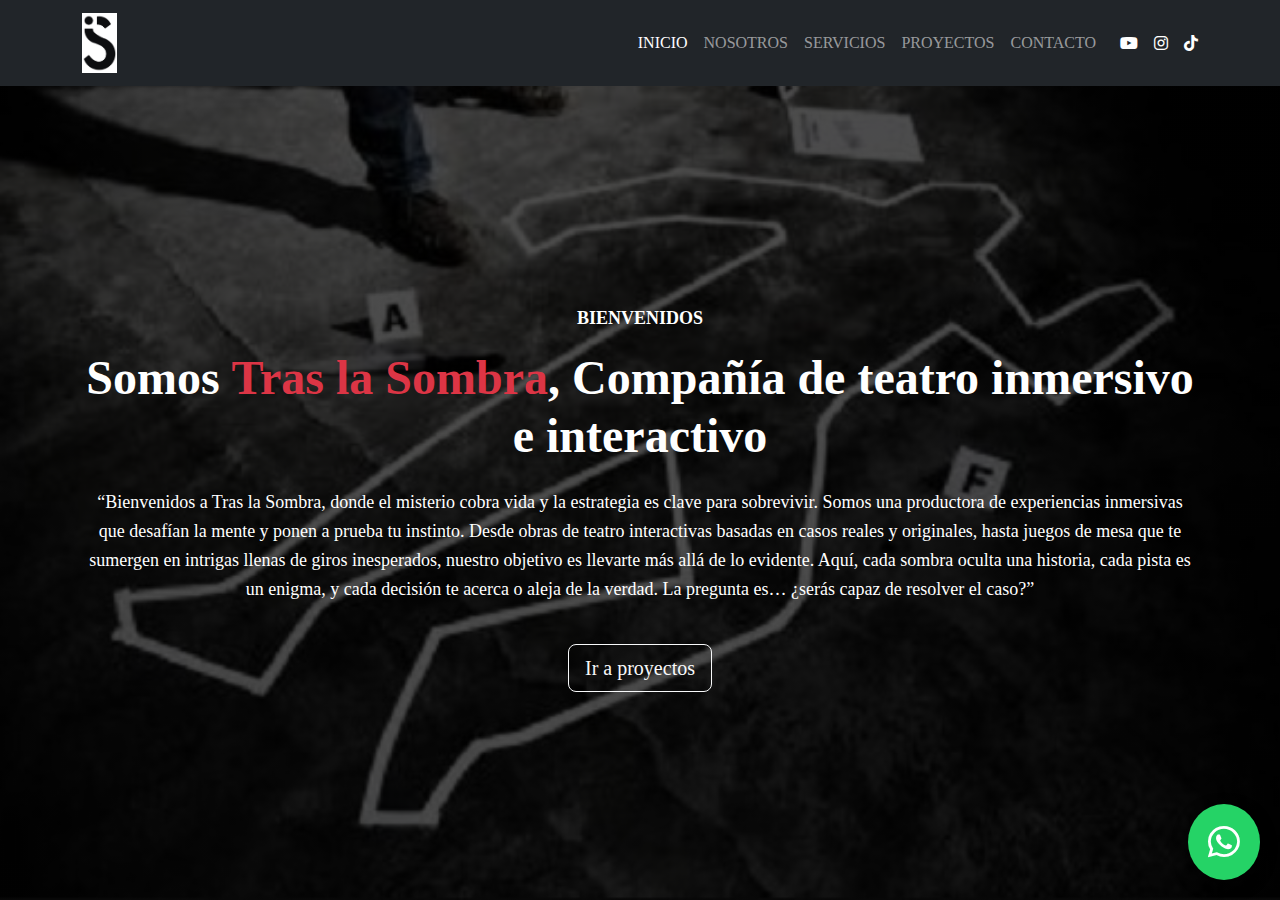
<file: Index.html>
<head>
  <meta charset="UTF-8" />
  <meta name="viewport" content="width=device-width, initial-scale=1.0" />
  <title>Tras la Sombra - Compañía de teatro inmersivo e interactivo</title>
  
  <!-- SEO -->
  <meta name="description" content="Tras la Sombra - Compañía de teatro inmersivo e interactivo. Experiencias y juegos basados en misterios reales y ficticios." />
  <meta name="keywords" content="teatro inmersivo, teatro interactivo, juegos de mesa, misterio, crímenes, experiencias interactivas" />
  <meta name="author" content="Tras la Sombra" />
  
  <!-- ICONOS Y FAVICON -->
  <link rel="stylesheet" href="https://cdnjs.cloudflare.com/ajax/libs/font-awesome/6.7.2/css/all.min.css" crossorigin="anonymous" />
  <link rel="apple-touch-icon" sizes="180x180" href="/Favicon/android-chrome-192x192.png" />
  <link rel="icon" type="image/png" sizes="32x32" href="/Favicon/android-chrome-512x512.png" />
  <link rel="icon" type="image/png" sizes="16x16" href="/Favicon/favicon-16x16.png" />
  <link rel="manifest" href="/site.webmanifest" />
  
  <!-- BOOTSTRAP -->
  <link href="https://cdn.jsdelivr.net/npm/bootstrap@5.3.3/dist/css/bootstrap.min.css" rel="stylesheet" crossorigin="anonymous" />
  <link rel="stylesheet" href="CSS/Estilos.css" />
</head>
<body>
  <!-- NAVBAR -->
   <header>
  <nav class="navbar navbar-expand-lg navbar-dark bg-dark fixed-top" role="navigation" aria-label="Menú principal">
    <div class="container">
      <a class="navbar-brand" href="Index.html">
        <img src="IMAGENES/Logo.jpg" alt="Logo Tras la Sombra" class="logo" />
      </a>
      <button
        class="navbar-toggler"
        type="button"
        data-bs-toggle="collapse"
        data-bs-target="#navbarContent"
        aria-controls="navbarContent"
        aria-expanded="false"
        aria-label="Alternar menú de navegación"
      >
        <span class="navbar-toggler-icon"></span>
      </button>

      <div class="collapse navbar-collapse" id="navbarContent">
        <ul class="navbar-nav ms-auto mb-2 mb-lg-0">
          <li class="nav-item"><a class="nav-link active" aria-current="page" href="./Index.html">INICIO</a></li>
          <li class="nav-item"><a class="nav-link" href="Pages/Nosotros.html">NOSOTROS</a></li>
          <li class="nav-item"><a class="nav-link" href="Pages/Servicios.html">SERVICIOS</a></li>
          <li class="nav-item"><a class="nav-link" href="Pages/Proyectos.html">PROYECTOS</a></li>
          <li class="nav-item"><a class="nav-link" href="Pages/Contacto.html">CONTACTO</a></li>
        </ul>
        <div class="d-flex gap-3 ms-lg-3">
          <a href="#" class="text-white" aria-label="YouTube"><i class="fab fa-youtube"></i></a>
          <a href="https://www.instagram.com/traslasombra.ok/" class="text-white" aria-label="Instagram"><i class="fab fa-instagram"></i></a>
          <a href="https://www.tiktok.com/@traslasombra.ok?lang=es-419" class="text-white" aria-label="TikTok"><i class="fab fa-tiktok"></i></a>
        </div>
      </div>
    </div>
  </nav>
  </header>

  <!-- MAIN CONTENT -->
  <main>
    <!-- SECCIÓN INICIO -->
    <section
      id="inicio"
      class="vh-100 d-flex align-items-center justify-content-center text-white text-center"
      style="background: linear-gradient(rgba(0,0,0,.7), rgba(0,0,0,.7)), url('IMAGENES/Fondo-2.jpg') center/cover no-repeat;"
      role="region"
      aria-label="Sección de bienvenida"
    >
      <div class="container px-3 mt-5 pt-5">
        <p class="text-uppercase fw-bold letter-spacing mb-3">Bienvenidos</p>
        <h1 class="display-5 fw-bold">
          Somos <strong class="text-danger">Tras la Sombra</strong>, Compañía de teatro inmersivo e interactivo
        </h1>
        <p class="lead mt-4 text-break">
          “Bienvenidos a Tras la Sombra, donde el misterio cobra vida y la estrategia es clave para sobrevivir. Somos una productora de
          experiencias inmersivas que desafían la mente y ponen a prueba tu instinto. Desde obras de teatro interactivas basadas en casos reales
          y originales, hasta juegos de mesa que te sumergen en intrigas llenas de giros inesperados, nuestro objetivo es llevarte más allá
          de lo evidente. Aquí, cada sombra oculta una historia, cada pista es un enigma, y cada decisión te acerca o aleja de la verdad. La
          pregunta es… ¿serás capaz de resolver el caso?”
        </p>
        <a href="./Pages/Proyectos.html" class="btn btn-outline-light btn-lg mt-4">Ir a proyectos</a>
      </div>
    </section>
  </main>

  <!-- BOTÓN WHATSAPP -->
  <a
      href="https://wa.me/5491123456789"
      class="whatsapp-float"
      target="_blank"
      title="Contactanos por WhatsApp"
    >
      <i class="fab fa-whatsapp"></i>
    </a>

  <script src="https://cdn.jsdelivr.net/npm/bootstrap@5.3.3/dist/js/bootstrap.bundle.min.js"></script>
</body>
</file>
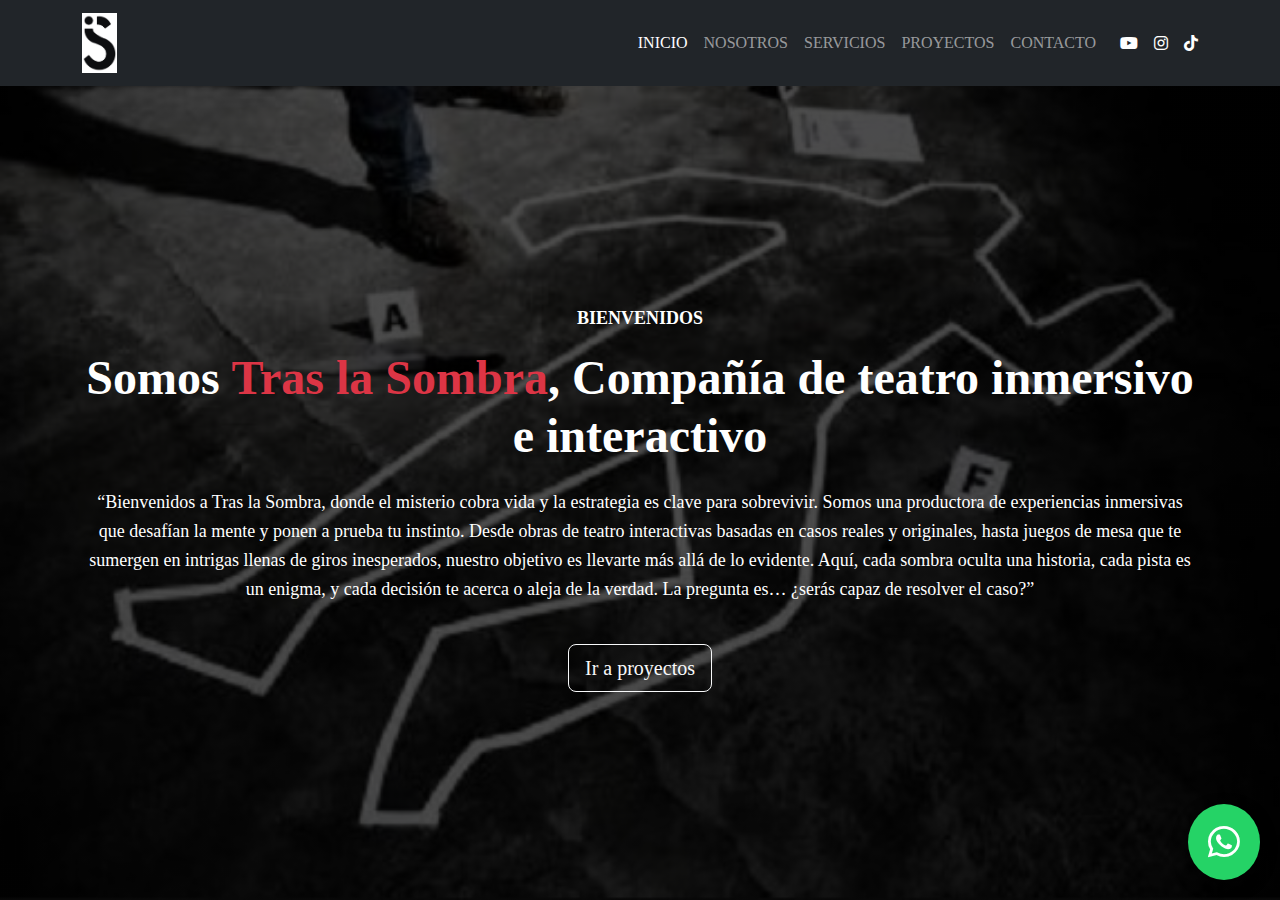
<file: index.html>
<head>
  <meta charset="UTF-8" />
  <meta name="viewport" content="width=device-width, initial-scale=1.0" />
  <title>Tras la Sombra - Compañía de teatro inmersivo e interactivo</title>
  
  <!-- SEO -->
  <meta name="description" content="Tras la Sombra - Compañía de teatro inmersivo e interactivo. Experiencias y juegos basados en misterios reales y ficticios." />
  <meta name="keywords" content="teatro inmersivo, teatro interactivo, juegos de mesa, misterio, crímenes, experiencias interactivas" />
  <meta name="author" content="Tras la Sombra" />
  
  <!-- ICONOS Y FAVICON -->
  <link rel="stylesheet" href="https://cdnjs.cloudflare.com/ajax/libs/font-awesome/6.7.2/css/all.min.css" crossorigin="anonymous" />
  <link rel="apple-touch-icon" sizes="180x180" href="/Favicon/android-chrome-192x192.png" />
  <link rel="icon" type="image/png" sizes="32x32" href="/Favicon/android-chrome-512x512.png" />
  <link rel="icon" type="image/png" sizes="16x16" href="/Favicon/favicon-16x16.png" />
  <link rel="manifest" href="/site.webmanifest" />
  
  <!-- BOOTSTRAP -->
  <link href="https://cdn.jsdelivr.net/npm/bootstrap@5.3.3/dist/css/bootstrap.min.css" rel="stylesheet" crossorigin="anonymous" />
  <link rel="stylesheet" href="CSS/Estilos.css" />
</head>
<body>
  <!-- NAVBAR -->
   <header>
  <nav class="navbar navbar-expand-lg navbar-dark bg-dark fixed-top" role="navigation" aria-label="Menú principal">
    <div class="container">
      <a class="navbar-brand" href="Index.html">
        <img src="IMAGENES/Logo.jpg" alt="Logo Tras la Sombra" class="logo" />
      </a>
      <button
        class="navbar-toggler"
        type="button"
        data-bs-toggle="collapse"
        data-bs-target="#navbarContent"
        aria-controls="navbarContent"
        aria-expanded="false"
        aria-label="Alternar menú de navegación"
      >
        <span class="navbar-toggler-icon"></span>
      </button>

      <div class="collapse navbar-collapse" id="navbarContent">
        <ul class="navbar-nav ms-auto mb-2 mb-lg-0">
          <li class="nav-item"><a class="nav-link active" aria-current="page" href="./index.html">INICIO</a></li>
          <li class="nav-item"><a class="nav-link" href="Pages/Nosotros.html">NOSOTROS</a></li>
          <li class="nav-item"><a class="nav-link" href="Pages/Servicios.html">SERVICIOS</a></li>
          <li class="nav-item"><a class="nav-link" href="Pages/Proyectos.html">PROYECTOS</a></li>
          <li class="nav-item"><a class="nav-link" href="Pages/Contacto.html">CONTACTO</a></li>
        </ul>
        <div class="d-flex gap-3 ms-lg-3">
          <a href="#" class="text-white" aria-label="YouTube"><i class="fab fa-youtube"></i></a>
          <a href="https://www.instagram.com/traslasombra.ok/" class="text-white" aria-label="Instagram"><i class="fab fa-instagram"></i></a>
          <a href="https://www.tiktok.com/@traslasombra.ok?lang=es-419" class="text-white" aria-label="TikTok"><i class="fab fa-tiktok"></i></a>
        </div>
      </div>
    </div>
  </nav>
  </header>

  <!-- MAIN CONTENT -->
  <main>
    <!-- SECCIÓN INICIO -->
    <section
      id="inicio"
      class="vh-100 d-flex align-items-center justify-content-center text-white text-center"
      style="background: linear-gradient(rgba(0,0,0,.7), rgba(0,0,0,.7)), url('IMAGENES/Fondo-2.jpg') center/cover no-repeat;"
      role="region"
      aria-label="Sección de bienvenida"
    >
      <div class="container px-3 mt-5 pt-5">
        <p class="text-uppercase fw-bold letter-spacing mb-3">Bienvenidos</p>
        <h1 class="display-5 fw-bold">
          Somos <strong class="text-danger">Tras la Sombra</strong>, Compañía de teatro inmersivo e interactivo
        </h1>
        <p class="lead mt-4 text-break">
          “Bienvenidos a Tras la Sombra, donde el misterio cobra vida y la estrategia es clave para sobrevivir. Somos una productora de
          experiencias inmersivas que desafían la mente y ponen a prueba tu instinto. Desde obras de teatro interactivas basadas en casos reales
          y originales, hasta juegos de mesa que te sumergen en intrigas llenas de giros inesperados, nuestro objetivo es llevarte más allá
          de lo evidente. Aquí, cada sombra oculta una historia, cada pista es un enigma, y cada decisión te acerca o aleja de la verdad. La
          pregunta es… ¿serás capaz de resolver el caso?”
        </p>
        <a href="./Pages/Proyectos.html" class="btn btn-outline-light btn-lg mt-4">Ir a proyectos</a>
      </div>
    </section>
  </main>

  <!-- BOTÓN WHATSAPP -->
  <a
      href="https://wa.me/5491123456789"
      class="whatsapp-float"
      target="_blank"
      title="Contactanos por WhatsApp"
    >
      <i class="fab fa-whatsapp"></i>
    </a>

  <script src="https://cdn.jsdelivr.net/npm/bootstrap@5.3.3/dist/js/bootstrap.bundle.min.js"></script>
</body>
</file>
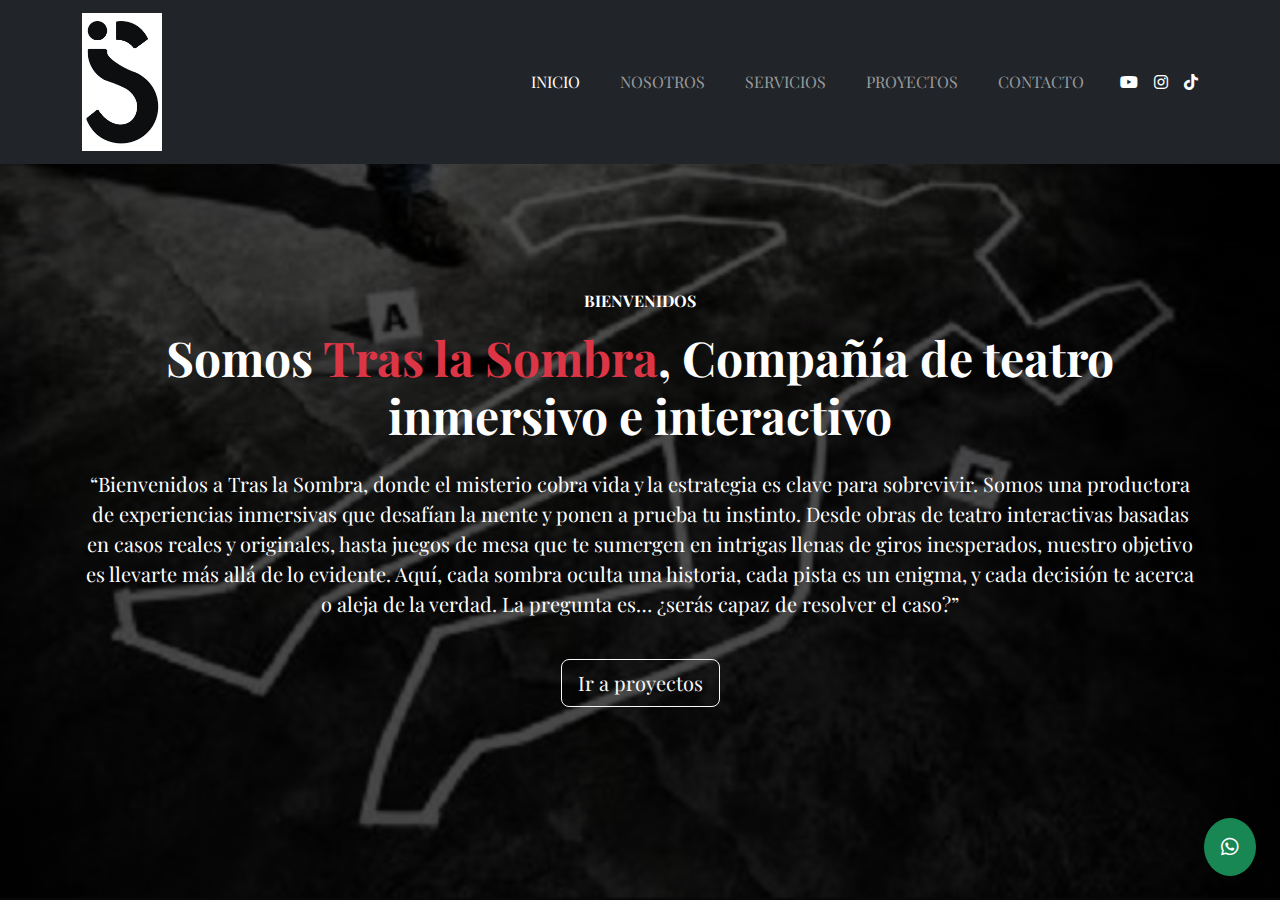
<file: html/Index.html>
<!DOCTYPE html>
<html lang="es">
  <head>
    <meta charset="UTF-8" />
    <meta name="viewport" content="width=device-width, initial-scale=1.0" />
    <title>Tras la Sombra</title>

    <!-- ICONOS Y FAVICON -->
    <link
      rel="stylesheet"
      href="https://cdnjs.cloudflare.com/ajax/libs/font-awesome/6.7.2/css/all.min.css"
      integrity="sha512-Evv84Mr4kqVGRNSgIGL/F/aIDqQb7xQ2vcrdIwxfjThSH8CSR7PBEakCr51Ck+w+/U6swU2Im1vVX0SVk9ABhg=="
      crossorigin="anonymous"
      referrerpolicy="no-referrer"
    />
    <link rel="apple-touch-icon" sizes="180x180" href="/Favicon/android-chrome-192x192.png" />
    <link rel="icon" type="image/png" sizes="32x32" href="/Favicon/android-chrome-512x512.png" />
    <link rel="icon" type="image/png" sizes="16x16" href="/Favicon/favicon-16x16.png" />
    <link rel="manifest" href="/site.webmanifest" />

    <!-- BOOTSTRAP -->
    <link
      href="https://cdn.jsdelivr.net/npm/bootstrap@5.3.3/dist/css/bootstrap.min.css"
      rel="stylesheet"
      crossorigin="anonymous"
    />
    <link rel="stylesheet" href="../CSS/Styles.css" />
    
  </head>
  <body>
    <!-- NAVBAR -->
    <nav class="navbar navbar-expand-lg navbar-dark bg-dark fixed-top">
      <div class="container">
        <a class="navbar-brand" href="Index.html">
          <img src="../IMAGENES/Logo.jpg" alt="Logo" class="logo" />
        </a>
        <button
          class="navbar-toggler"
          type="button"
          data-bs-toggle="collapse"
          data-bs-target="#navbarContent"
          aria-controls="navbarContent"
          aria-expanded="false"
          aria-label="Toggle navigation"
        >
          <span class="navbar-toggler-icon"></span>
        </button>

        <div class="collapse navbar-collapse" id="navbarContent">
          <ul class="navbar-nav ms-auto mb-2 mb-lg-0">
            <li class="nav-item"><a class="nav-link active" href="./Index.html">INICIO</a></li>
            <li class="nav-item"><a class="nav-link" href="./Nosotros.html">NOSOTROS</a></li>
            <li class="nav-item"><a class="nav-link" href="./Servicios.html">SERVICIOS</a></li>
            <li class="nav-item"><a class="nav-link" href="./Proyectos.html">PROYECTOS</a></li>
            <li class="nav-item"><a class="nav-link" href="./Contacto.html">CONTACTO</a></li>
          </ul>
          <div class="d-flex gap-3 ms-lg-3">
            <a href="#" class="text-white"><i class="fab fa-youtube"></i></a>
            <a href="https://www.instagram.com/traslasombra.ok/" class="text-white"><i class="fab fa-instagram"></i></a>
            <a href="https://www.tiktok.com/@traslasombra.ok?lang=es-419" class="text-white"><i class="fab fa-tiktok"></i></a>
          </div>
        </div>
      </div>
    </nav>

    <!-- SECCIÓN INICIO -->
    <section
      id="inicio"
      class="vh-100 d-flex align-items-center justify-content-center text-white text-center"
      style="background: linear-gradient(rgba(0,0,0,.7), rgba(0,0,0,.7)), url('../IMAGENES/Fondo-2.jpg') center/cover no-repeat;"
    >
      <div class="container px-3 mt-5 pt-5">
        <p class="text-uppercase fw-bold letter-spacing mb-3">Bienvenidos</p>
        <h2 class="display-5 fw-bold">
          Somos <span class="text-danger">Tras la Sombra</span>, Compañía de teatro inmersivo e interactivo
        </h2>
        <p class="lead mt-4 text-break">
          “Bienvenidos a Tras la Sombra, donde el misterio cobra vida y la estrategia es clave para sobrevivir. Somos una productora de
          experiencias inmersivas que desafían la mente y ponen a prueba tu instinto. Desde obras de teatro interactivas basadas en casos reales
          y originales, hasta juegos de mesa que te sumergen en intrigas llenas de giros inesperados, nuestro objetivo es llevarte más allá
          de lo evidente. Aquí, cada sombra oculta una historia, cada pista es un enigma, y cada decisión te acerca o aleja de la verdad. La
          pregunta es… ¿serás capaz de resolver el caso?”
        </p>
        <a href="./Proyectos.html" class="btn btn-outline-light btn-lg mt-4">Ir a proyectos</a>
      </div>
    </section>

    <!-- BOTÓN WHATSAPP -->
    <a
      href="https://wa.me/5491123456789"
      class="btn btn-success position-fixed bottom-0 end-0 m-4 rounded-circle p-3 btn-whatsapp"
      title="Contactanos por WhatsApp"
      target="_blank"
    >
      <i class="fab fa-whatsapp fa-lg"></i>
    </a>

    <script src="https://cdn.jsdelivr.net/npm/bootstrap@5.3.3/dist/js/bootstrap.bundle.min.js"></script>
  </body>
</html>
</file>
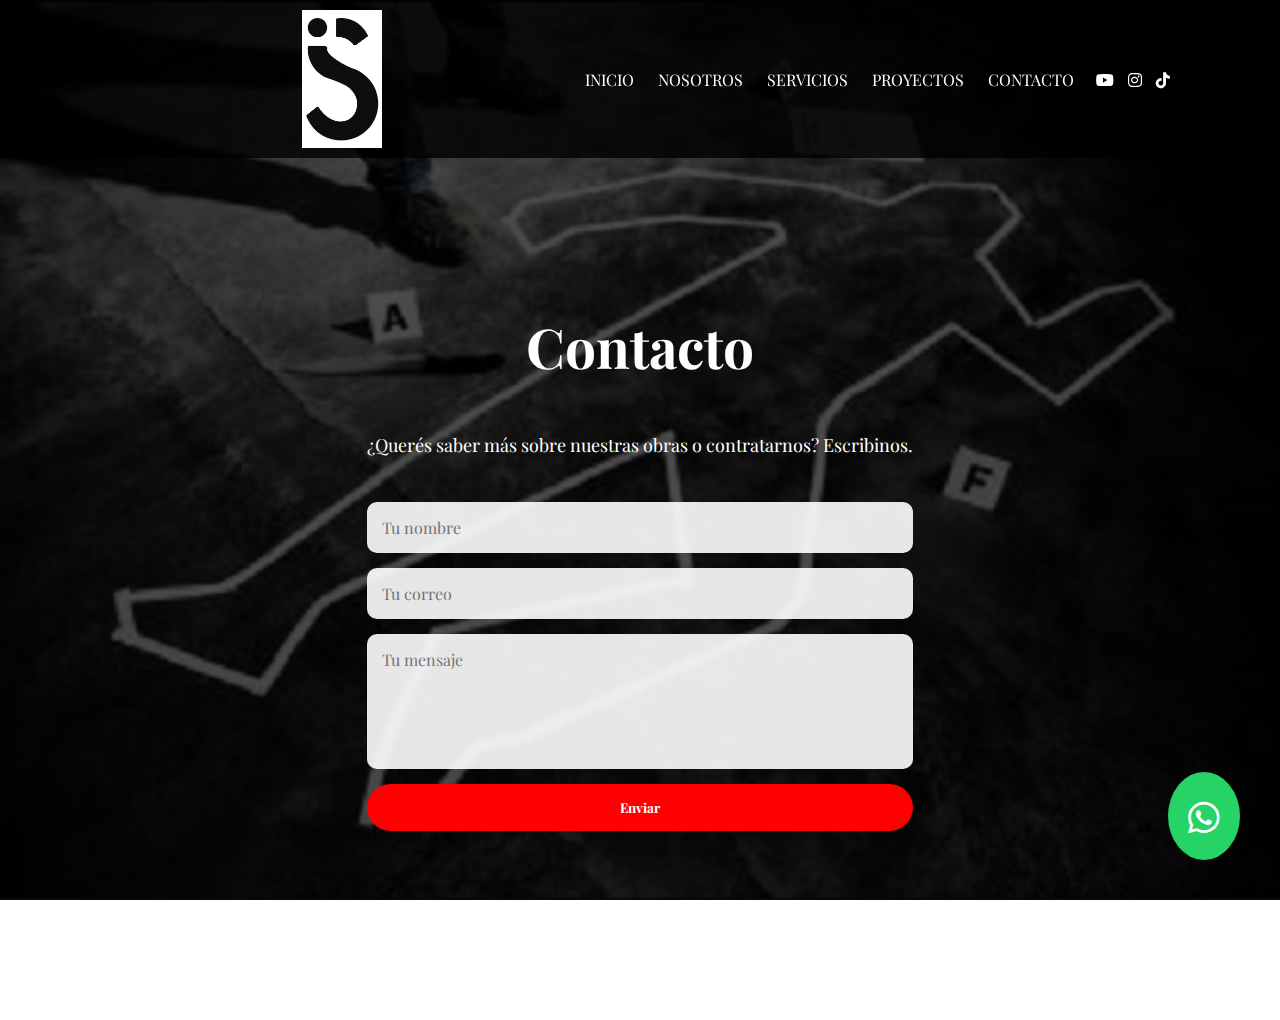
<file: html/Contacto.html>
<!DOCTYPE html>
<html lang="es">
  <head>
    <meta charset="UTF-8" />
    <meta name="viewport" content="width=device-width, initial-scale=1.0" />
    <title>Contacto - Tras la Sombra</title>

    
    <link
      rel="stylesheet"
      href="https://cdnjs.cloudflare.com/ajax/libs/font-awesome/6.7.2/css/all.min.css"
      integrity="sha512-Evv84Mr4kqVGRNSgIGL/F/aIDqQb7xQ2vcrdIwxfjThSH8CSR7PBEakCr51Ck+w+/U6swU2Im1vVX0SVk9ABhg=="
      crossorigin="anonymous"
      referrerpolicy="no-referrer"
    />
    <link rel="stylesheet" href="../CSS/Styles.css" />
  </head>
  <body>
    
    <header>
      <div class="contenido-header">
        <a href="Index.html" class="logo">
          <img src="../IMAGENES/Logo.jpg" alt="Logo Tras la Sombra" class="logo" />
        </a>
        <nav id="nav">
          <ul id="links">
            <li><a href="./Index.html">INICIO</a></li>
            <li><a href="./Nosotros.html">NOSOTROS</a></li>
            <li><a href="./Servicios.html">SERVICIOS</a></li>
            <li><a href="./Proyectos.html">PROYECTOS</a></li>
            <li><a href="./Contacto.html" class="seleccionado">CONTACTO</a></li>
          </ul>
        </nav>
        <div id="icono-nav">
          <i class="fa-solid fa-bars"></i>
        </div>
        <div class="redes">
          <a href="#"><i class="fa-brands fa-youtube"></i></a>
          <a href="#"><i class="fa-brands fa-instagram"></i></a>
          <a href="#"><i class="fa-brands fa-tiktok"></i></a>
        </div>
      </div>
    </header>

    
    <section class="pagina">
      <div class="presentacion">
        <h2>Contacto</h2>
        <p class="descripcion">¿Querés saber más sobre nuestras obras o contratarnos? Escribinos.</p>
        <form action="#" method="post" class="formulario-contacto">
          <input type="text" name="nombre" placeholder="Tu nombre" required />
          <input type="email" name="email" placeholder="Tu correo" required />
          <textarea name="mensaje" rows="5" placeholder="Tu mensaje" required></textarea>
          <button type="submit">Enviar</button>
        </form>
      </div>
    </section>
    <a
      href="https://wa.me/5491123456789"
      class="whatsapp-float"
      target="_blank"
      title="Contactanos por WhatsApp"
    >
      <i class="fab fa-whatsapp"></i>
    </a>
  </body>
</html>
</file>
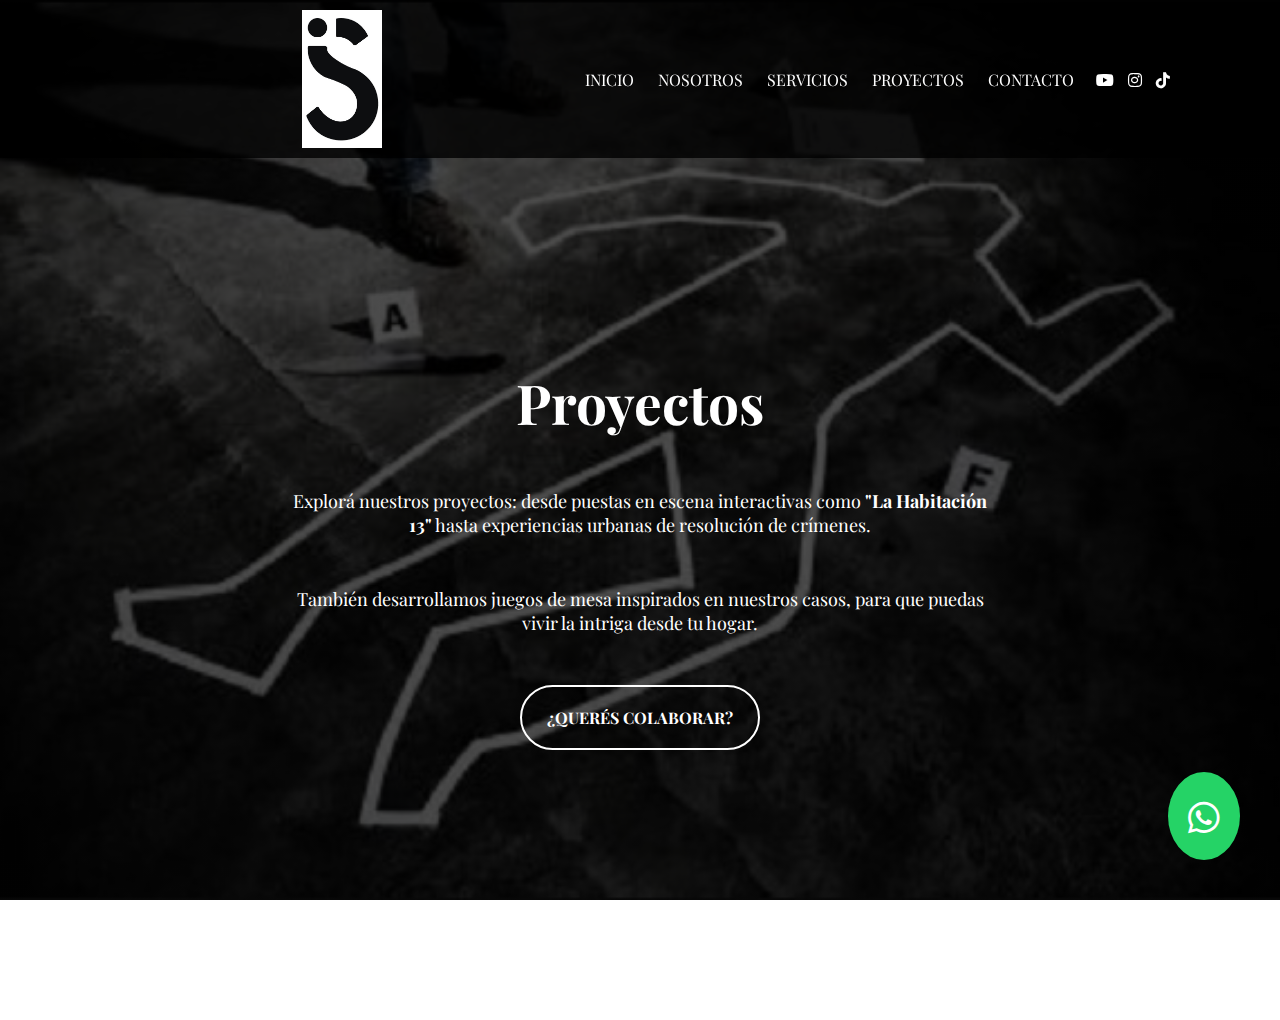
<file: html/Proyectos.html>
<!DOCTYPE html>
<html lang="es">
  <head>
    <meta charset="UTF-8" />
    <meta name="viewport" content="width=device-width, initial-scale=1.0" />
    <title>Proyectos - Tras la Sombra</title>

    <link
      rel="stylesheet"
      href="https://cdnjs.cloudflare.com/ajax/libs/font-awesome/6.7.2/css/all.min.css"
      integrity="sha512-Evv84Mr4kqVGRNSgIGL/F/aIDqQb7xQ2vcrdIwxfjThSH8CSR7PBEakCr51Ck+w+/U6swU2Im1vVX0SVk9ABhg=="
      crossorigin="anonymous"
      referrerpolicy="no-referrer"
    />
    <link rel="stylesheet" href="../CSS/Styles.css" />
  </head>
  <body>
    <header>
      <div class="contenido-header">
        <a href="Index.html" class="logo">
          <img src="../IMAGENES/Logo.jpg" alt="Logo Tras la Sombra" class="logo" />
        </a>
        <nav id="nav">
          <ul id="links">
            <li><a href="./Index.html">INICIO</a></li>
            <li><a href="./Nosotros.html">NOSOTROS</a></li>
            <li><a href="./Servicios.html">SERVICIOS</a></li>
            <li><a href="./Proyectos.html" class="seleccionado">PROYECTOS</a></li>
            <li><a href="./Contacto.html">CONTACTO</a></li>
          </ul>
        </nav>
        <div id="icono-nav">
          <i class="fa-solid fa-bars"></i>
        </div>
        <div class="redes">
          <a href="#"><i class="fa-brands fa-youtube"></i></a>
          <a href="#"><i class="fa-brands fa-instagram"></i></a>
          <a href="#"><i class="fa-brands fa-tiktok"></i></a>
        </div>
      </div>
    </header>

    <section class="pagina">
      <div class="presentacion">
        <h2>Proyectos</h2>
        <p class="descripcion">
          Explorá nuestros proyectos: desde puestas en escena interactivas como <strong>"La Habitación 13"</strong> hasta experiencias urbanas de resolución de crímenes.
        </p>
        <p class="descripcion">
          También desarrollamos juegos de mesa inspirados en nuestros casos, para que puedas vivir la intriga desde tu hogar.
        </p>
        <a href="./Contacto.html">¿Querés colaborar?</a>
      </div>
    </section>
    <a
      href="https://wa.me/5491123456789"
      class="whatsapp-float"
      target="_blank"
      title="Contactanos por WhatsApp"
    >
      <i class="fab fa-whatsapp"></i>
    </a>
  </body>
</html>
</file>
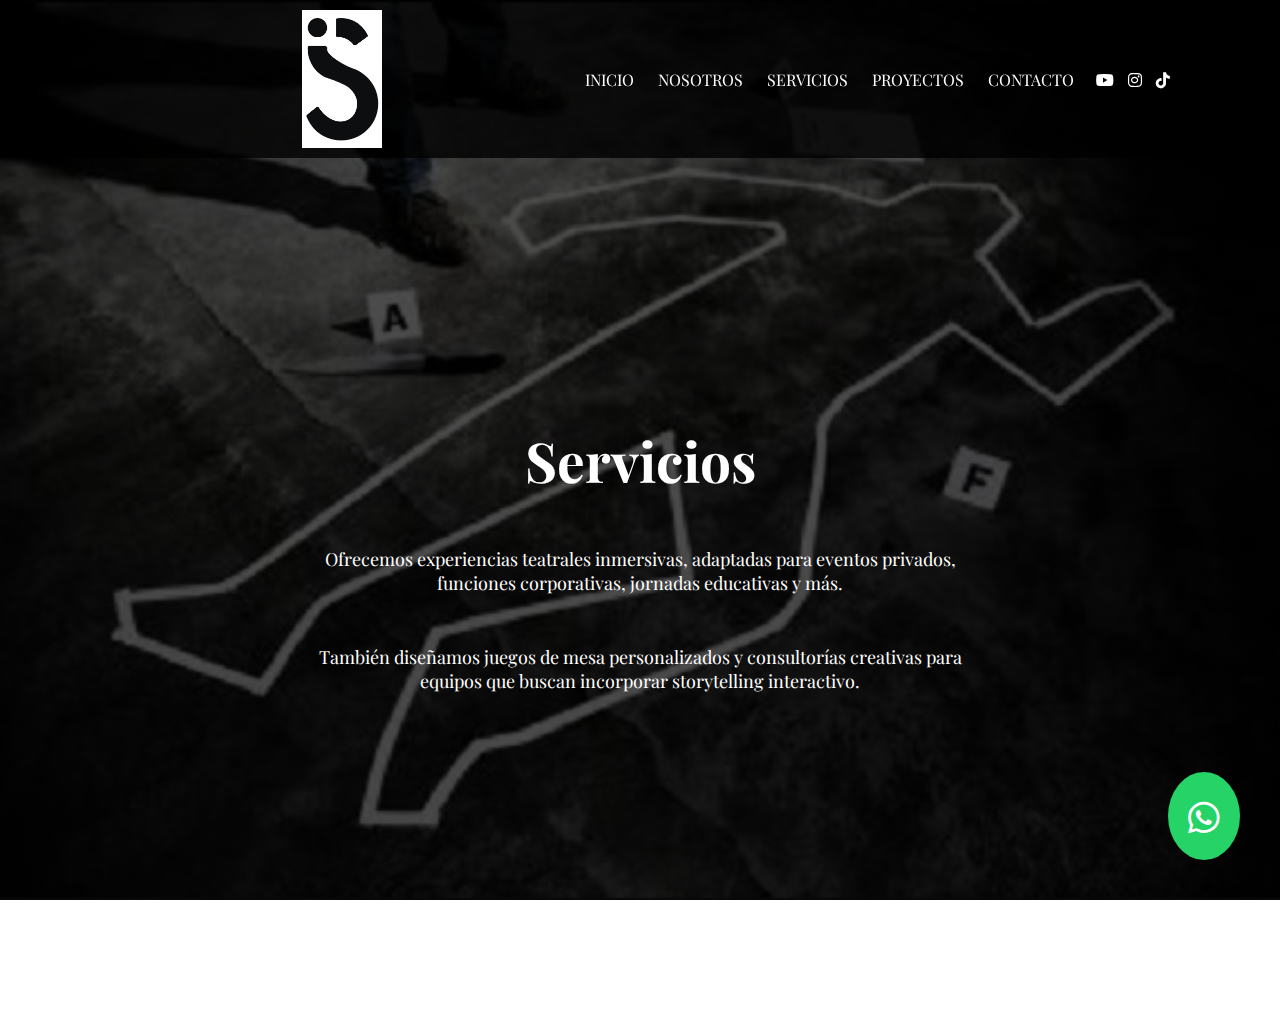
<file: html/Servicios.html>
<!DOCTYPE html>
<html lang="es">
  <head>
    <meta charset="UTF-8" />
    <meta name="viewport" content="width=device-width, initial-scale=1.0" />
    <title>Servicios - Tras la Sombra</title>

    
    <link
      rel="stylesheet"
      href="https://cdnjs.cloudflare.com/ajax/libs/font-awesome/6.7.2/css/all.min.css"
      integrity="sha512-Evv84Mr4kqVGRNSgIGL/F/aIDqQb7xQ2vcrdIwxfjThSH8CSR7PBEakCr51Ck+w+/U6swU2Im1vVX0SVk9ABhg=="
      crossorigin="anonymous"
      referrerpolicy="no-referrer"
    />
    <link rel="stylesheet" href="../CSS/Estilo.css" />
  </head>
  <body>
    
    <header>
      <div class="contenido-header">
        <a href="Index.html" class="logo">
          <img src="../IMAGENES/Logo.jpg" alt="Logo Tras la Sombra" class="logo" />
        </a>
        <nav id="nav">
          <ul id="links">
            <li><a href="./Index.html">INICIO</a></li>
            <li><a href="./Nosotros.html">NOSOTROS</a></li>
            <li><a href="./Servicios.html" class="seleccionado">SERVICIOS</a></li>
            <li><a href="./Proyectos.html">PROYECTOS</a></li>
            <li><a href="./Contacto.html">CONTACTO</a></li>
          </ul>
        </nav>
        <div id="icono-nav">
          <i class="fa-solid fa-bars"></i>
        </div>
        <div class="redes">
          <a href="#"><i class="fa-brands fa-youtube"></i></a>
          <a href="#"><i class="fa-brands fa-instagram"></i></a>
          <a href="#"><i class="fa-brands fa-tiktok"></i></a>
        </div>
      </div>
    </header>

    
    <section class="pagina">
      <div class="presentacion">
        <h2>Servicios</h2>
        <p class="descripcion">
          Ofrecemos experiencias teatrales inmersivas, adaptadas para eventos privados, funciones corporativas, jornadas educativas y más.
        </p>
        <p class="descripcion">
          También diseñamos juegos de mesa personalizados y consultorías creativas para equipos que buscan incorporar storytelling interactivo.
        </p>
      </div>
    </section>
    <a
      href="https://wa.me/5491123456789"
      class="whatsapp-float"
      target="_blank"
      title="Contactanos por WhatsApp"
    >
      <i class="fab fa-whatsapp"></i>
    </a>
  </body>
</html>
</file>
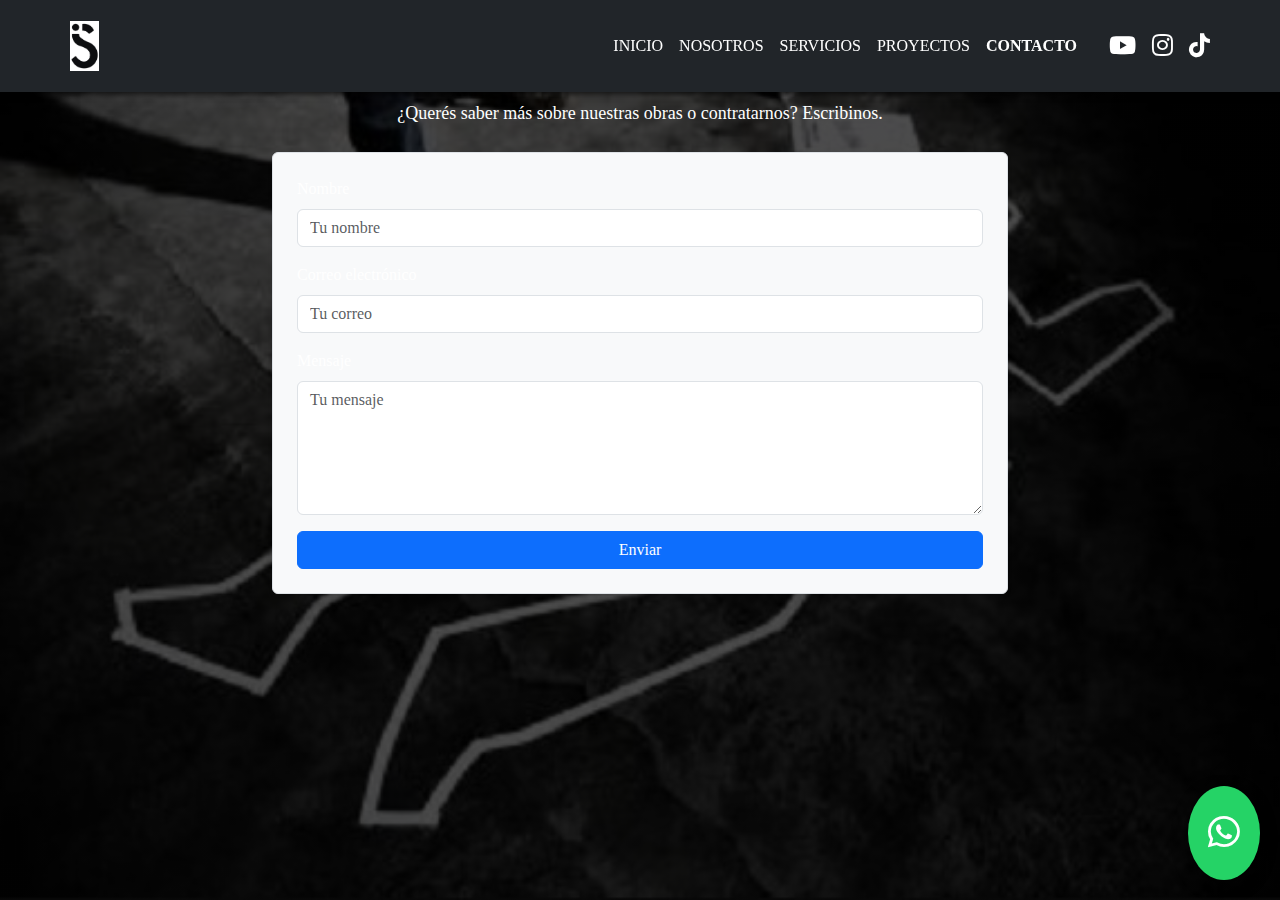
<file: Pages/Contacto.html>
<!DOCTYPE html>
<html lang="es">
  <head>
    <meta charset="UTF-8" />
    <meta name="viewport" content="width=device-width, initial-scale=1.0" />
    <meta
      name="description"
      content="Contactanos para conocer más sobre nuestras obras de teatro inmersivas e interactivas. Tras la Sombra, experiencias únicas."
    />
    <meta
      name="keywords"
      content="teatro, contacto, inmersivo, experiencias, contrataciones, Tras la Sombra"
    />
    <meta name="author" content="Tras la Sombra" />
    <title>Contacto - Tras la Sombra</title>

    <!-- Favicon -->
    <link rel="icon" type="image/png" href="../Favicon/favicon-16x16.png" />

    <!-- Font Awesome -->
    <link
      rel="stylesheet"
      href="https://cdnjs.cloudflare.com/ajax/libs/font-awesome/6.7.2/css/all.min.css"
      integrity="sha512-Evv84Mr4kqVGRNSgIGL/F/aIDqQb7xQ2vcrdIwxfjThSH8CSR7PBEakCr51Ck+w+/U6swU2Im1vVX0SVk9ABhg=="
      crossorigin="anonymous"
      referrerpolicy="no-referrer"
    />

    <!-- Bootstrap -->
    <link
      href="https://cdn.jsdelivr.net/npm/bootstrap@5.3.3/dist/css/bootstrap.min.css"
      rel="stylesheet"
      crossorigin="anonymous"
    />

    <!-- Estilos personalizados -->
    <link rel="stylesheet" href="../CSS/Estilos.css" />
  </head>

  <body>
    <header class="bg-dark text-white" role="banner">
      <nav
        class="navbar navbar-expand-md navbar-dark container py-3"
        role="navigation"
        aria-label="Menú principal"
      >
        <!-- Logo -->
        <a
          class="navbar-brand"
          href="../Index.html"
          aria-label="Ir a página principal"
        >
          <img
            src="../IMAGENES/Logo.jpg"
            alt="Logo Tras la Sombra"
            style="max-height: 50px"
          />
        </a>

        <!-- Botón hamburguesa -->
        <button
          class="navbar-toggler"
          type="button"
          data-bs-toggle="collapse"
          data-bs-target="#navbarContacto"
          aria-controls="navbarContacto"
          aria-expanded="false"
          aria-label="Alternar menú"
        >
          <span class="navbar-toggler-icon"></span>
        </button>

        <!-- Contenido colapsable -->
        <div class="collapse navbar-collapse" id="navbarContacto">
          <ul class="navbar-nav ms-auto mb-3 mb-md-0 text-center">
            <li class="nav-item">
              <a class="nav-link text-white" href="../index.html">INICIO</a>
            </li>
            <li class="nav-item">
              <a class="nav-link text-white" href="./Nosotros.html">NOSOTROS</a>
            </li>
            <li class="nav-item">
              <a class="nav-link text-white" href="./Servicios.html"
                >SERVICIOS</a
              >
            </li>
            <li class="nav-item">
              <a class="nav-link text-white" href="./Proyectos.html"
                >PROYECTOS</a
              >
            </li>
            <li class="nav-item">
              <a
                class="nav-link fw-bold text-white"
                href="./Contacto.html"
                aria-current="page"
                >CONTACTO</a
              >
            </li>
          </ul>

          <!-- Redes sociales -->
          <div
            class="d-flex gap-3 ms-md-4 justify-content-center justify-content-md-start"
          >
            <a href="#" class="text-white fs-4" aria-label="YouTube"
              ><i class="fab fa-youtube"></i
            ></a>
            <a
              href="https://www.instagram.com/traslasombra.ok/"
              class="text-white fs-4"
              aria-label="Instagram"
              ><i class="fab fa-instagram"></i
            ></a>
            <a
              href="https://www.tiktok.com/@traslasombra.ok?lang=es-419"
              class="text-white fs-4"
              aria-label="TikTok"
              ><i class="fab fa-tiktok"></i
            ></a>
          </div>
        </div>
      </nav>
    </header>

    <!-- Sección de Contacto -->
    <section class="pagina py-5">
      <div class="container">
        <div class="row justify-content-center">
          <div class="col-md-8">
            <div class="text-center mb-4">
              <h2>Contacto</h2>
              <p class="descripcion">
                ¿Querés saber más sobre nuestras obras o contratarnos?
                Escribinos.
              </p>
            </div>
            <form
              action="#"
              method="post"
              class="p-4 border rounded bg-light shadow-sm"
            >
              <div class="mb-3">
                <label for="nombre" class="form-label">Nombre</label>
                <input
                  type="text"
                  name="nombre"
                  id="nombre"
                  class="form-control"
                  placeholder="Tu nombre"
                  required
                />
              </div>
              <div class="mb-3">
                <label for="email" class="form-label">Correo electrónico</label>
                <input
                  type="email"
                  name="email"
                  id="email"
                  class="form-control"
                  placeholder="Tu correo"
                  required
                />
              </div>
              <div class="mb-3">
                <label for="mensaje" class="form-label">Mensaje</label>
                <textarea
                  name="mensaje"
                  id="mensaje"
                  rows="5"
                  class="form-control"
                  placeholder="Tu mensaje"
                  required
                ></textarea>
              </div>
              <div class="d-grid">
                <button type="submit" class="btn btn-primary">Enviar</button>
              </div>
            </form>
          </div>
        </div>
      </div>
    </section>

    <!-- Botón flotante de WhatsApp -->
   <a
      href="https://wa.me/5491123456789"
      class="whatsapp-float"
      target="_blank"
      title="Contactanos por WhatsApp"
    >
      <i class="fab fa-whatsapp"></i>
    </a>

    <script src="https://cdn.jsdelivr.net/npm/bootstrap@5.3.3/dist/js/bootstrap.bundle.min.js"></script>
    <script>
      // Menú responsive
      document
        .getElementById("icono-nav")
        .addEventListener("click", function () {
          document.getElementById("links").classList.toggle("show");
        });
    </script>
  </body>
</html>
</file>
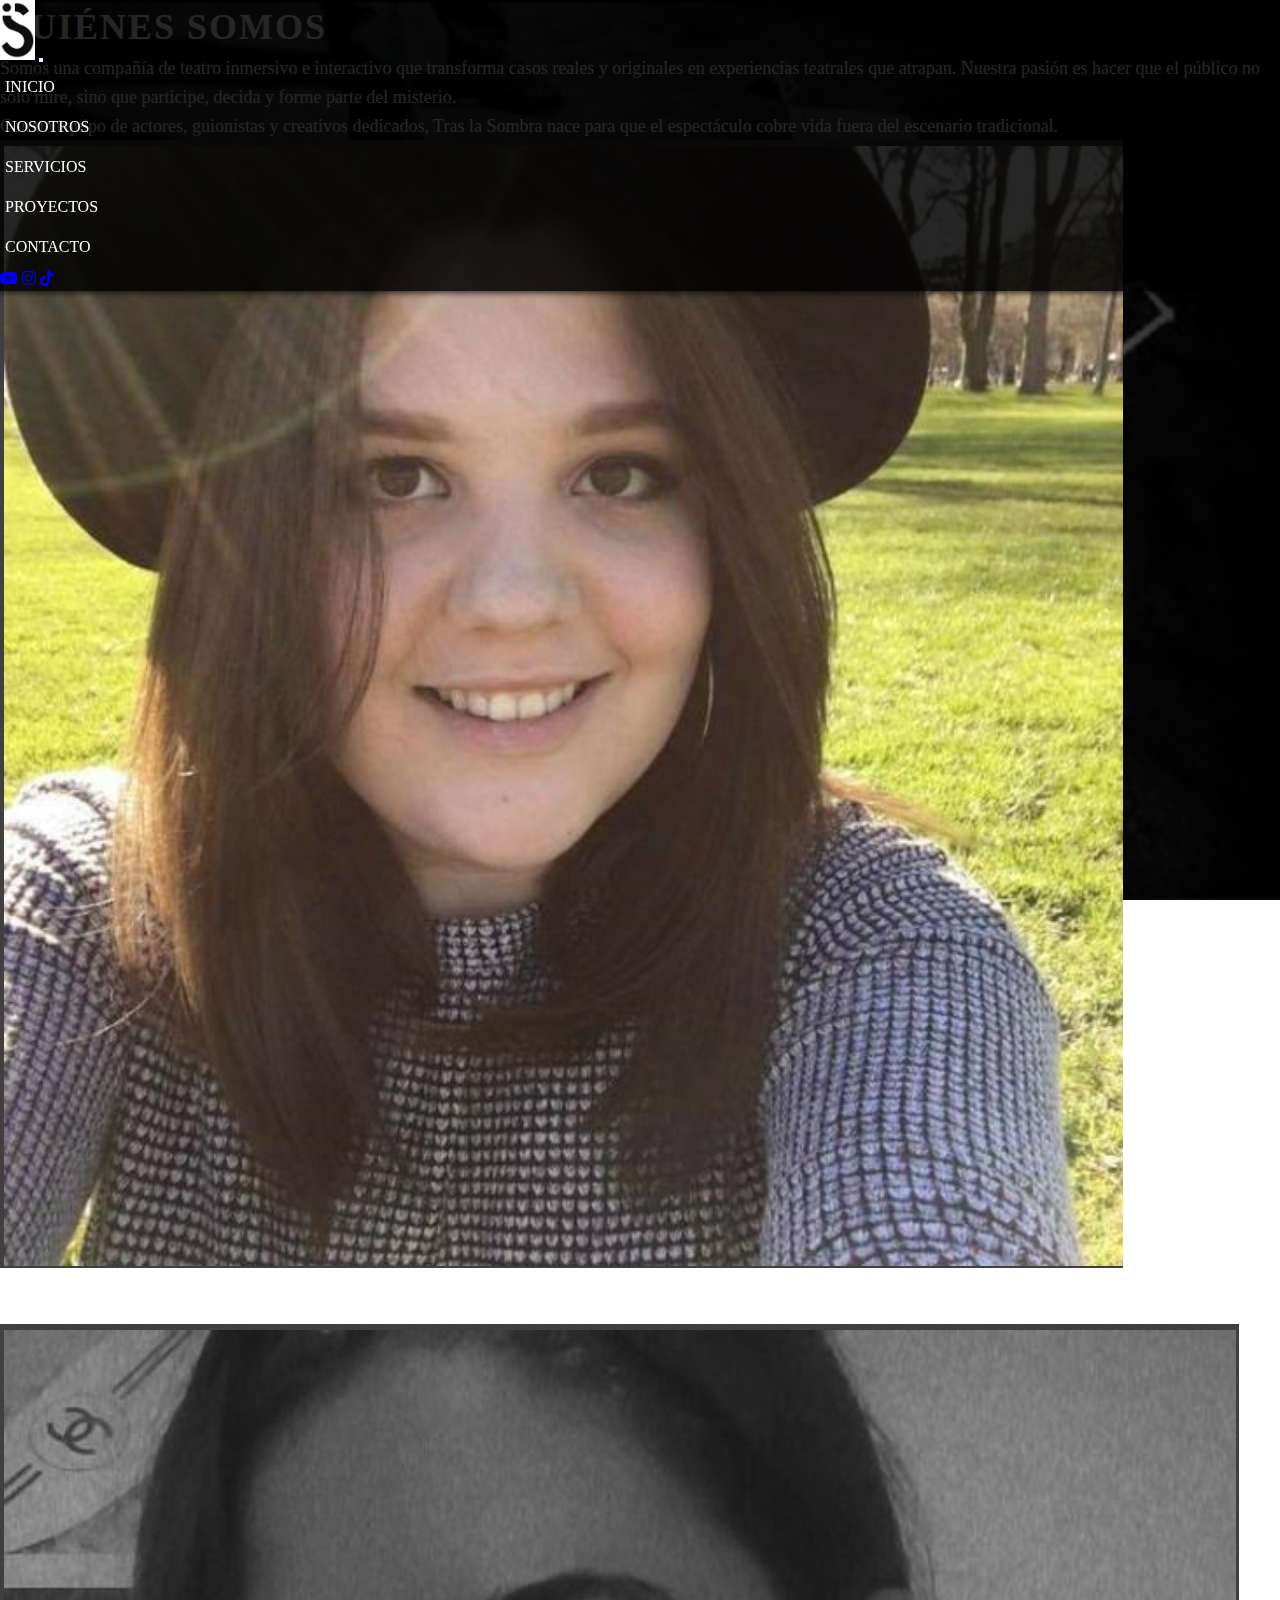
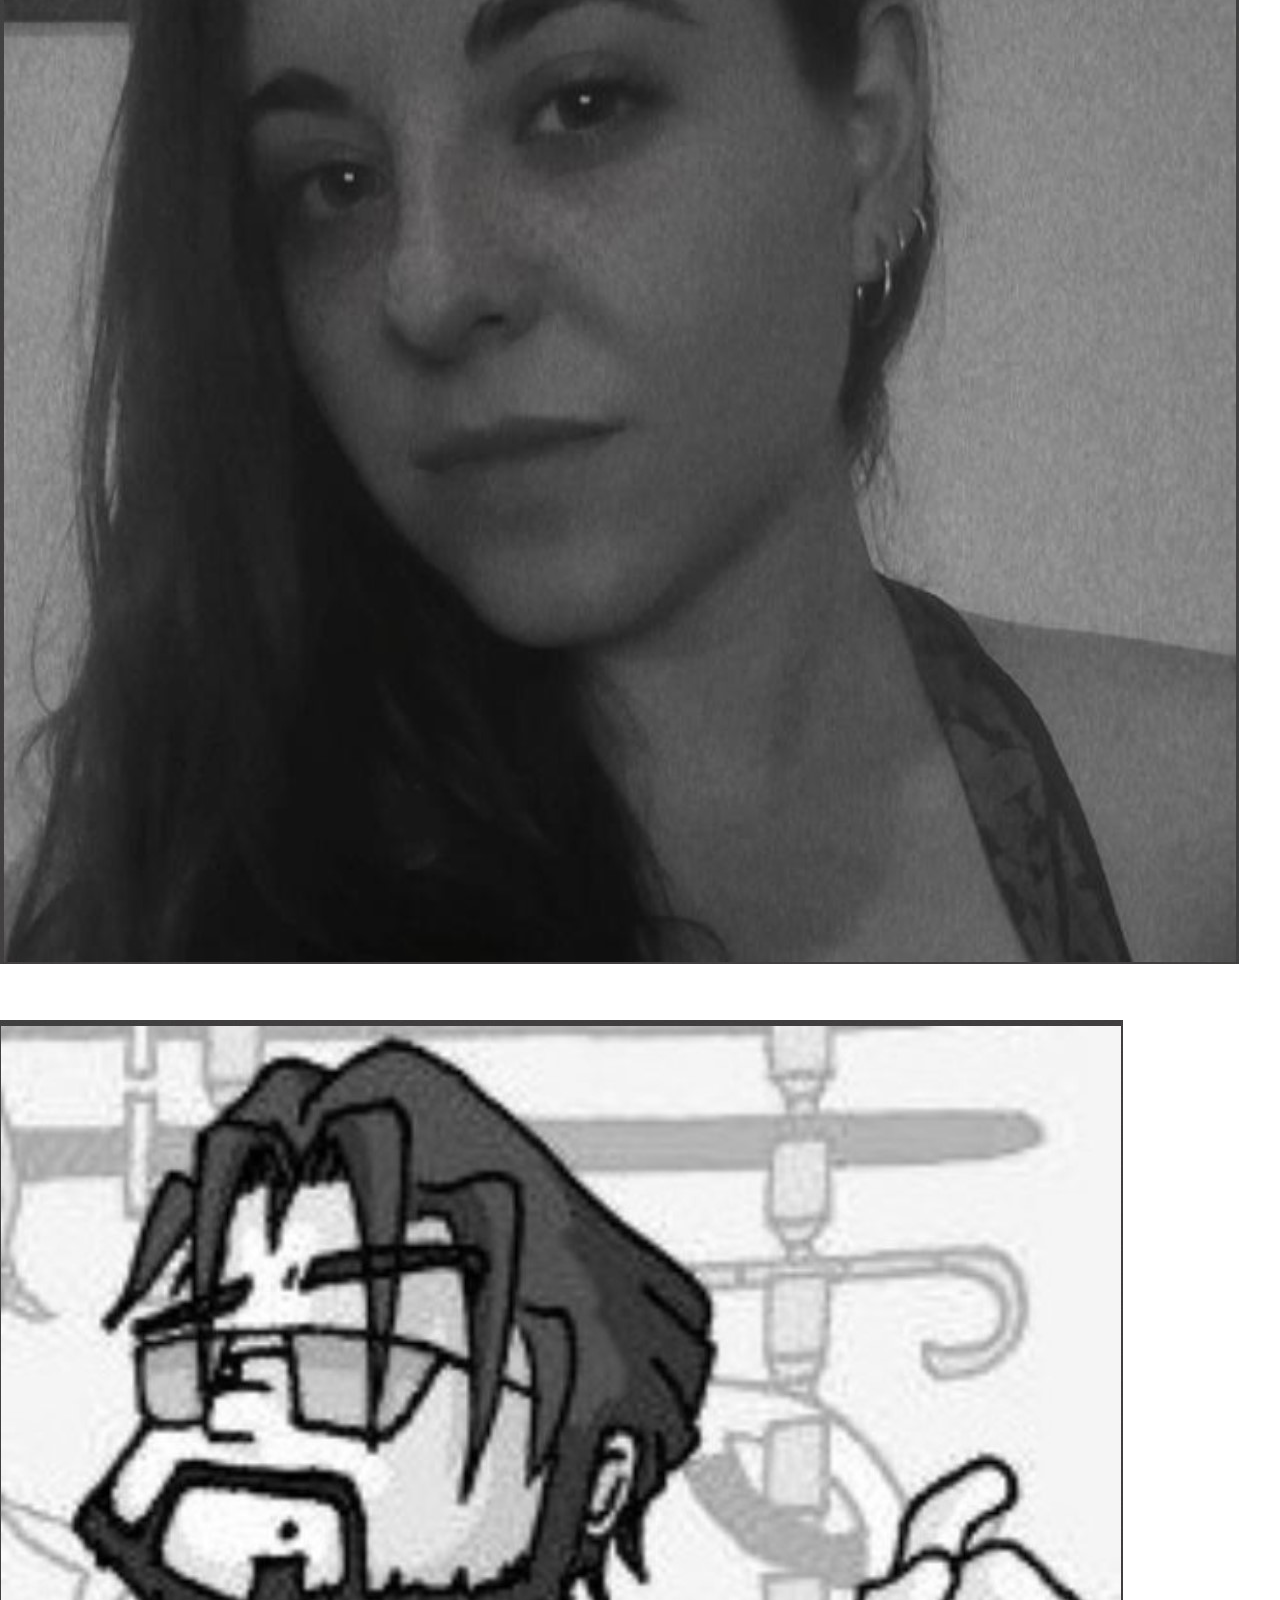
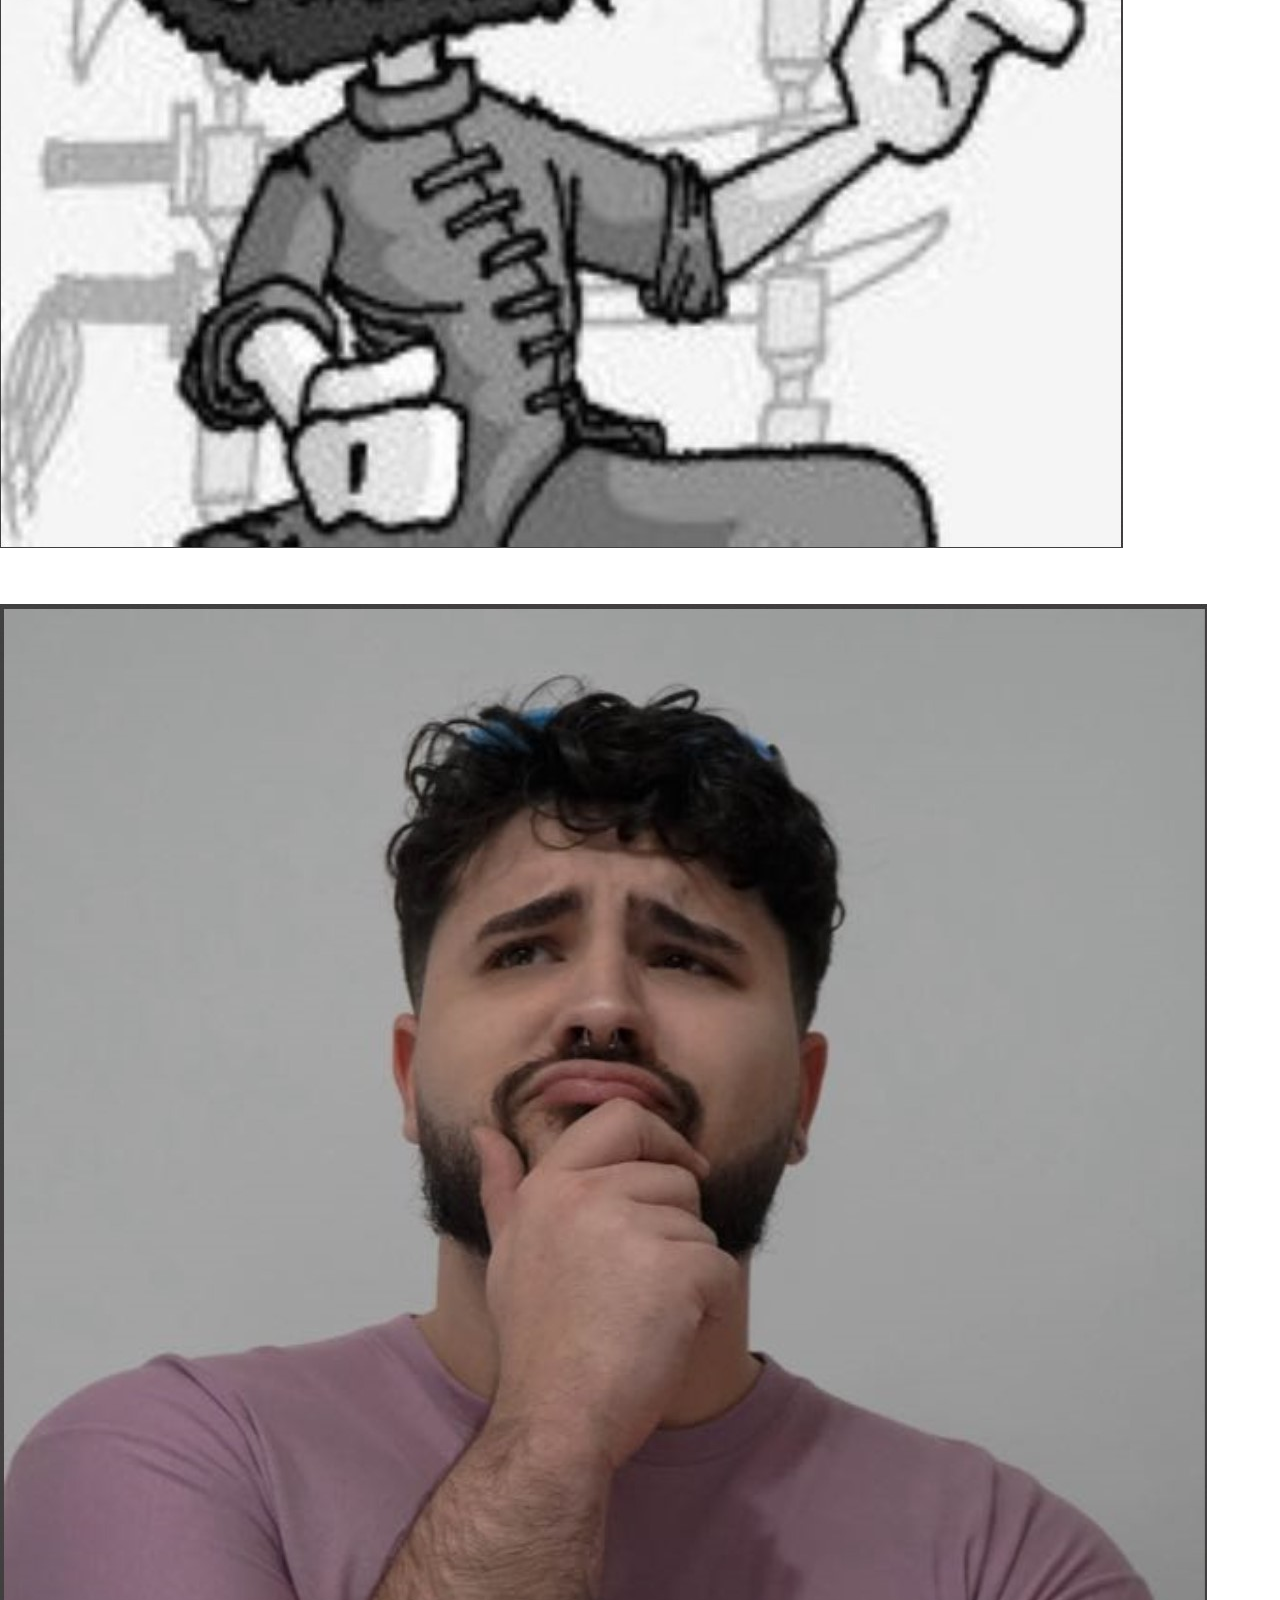
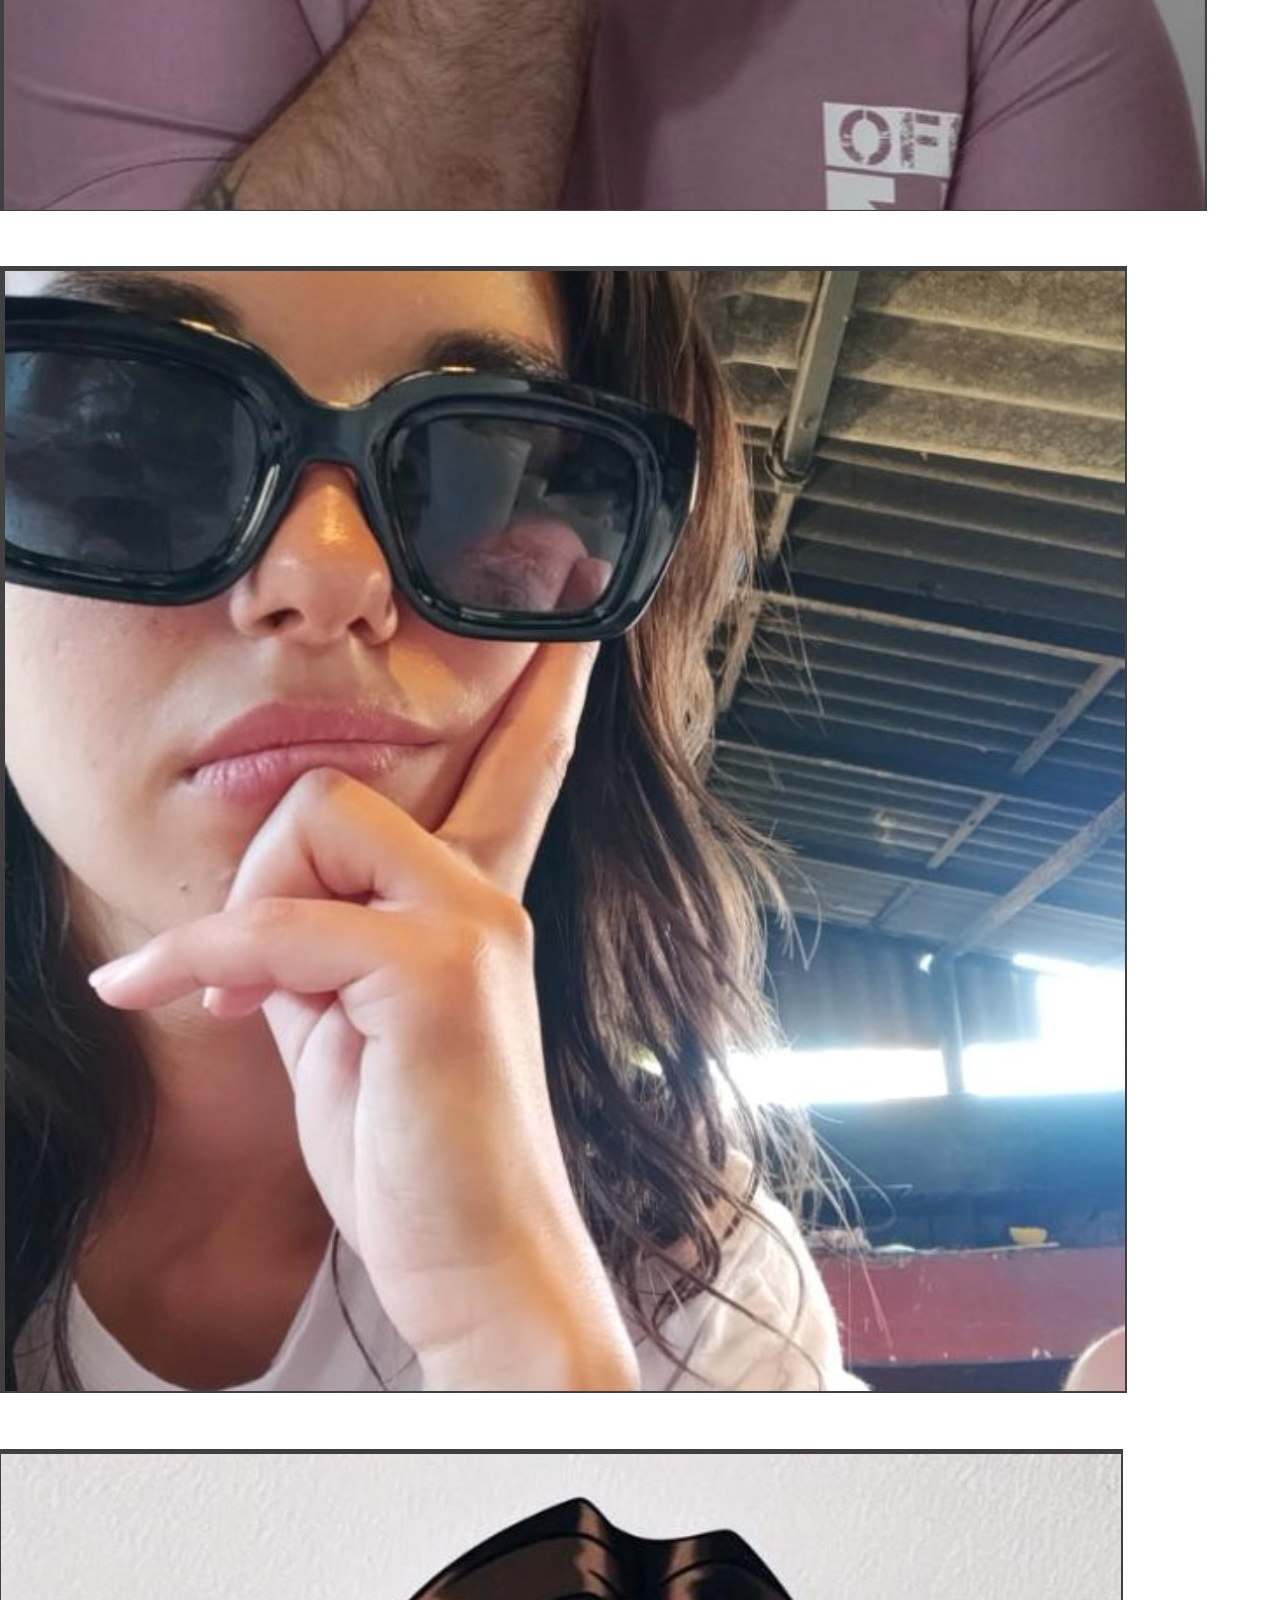
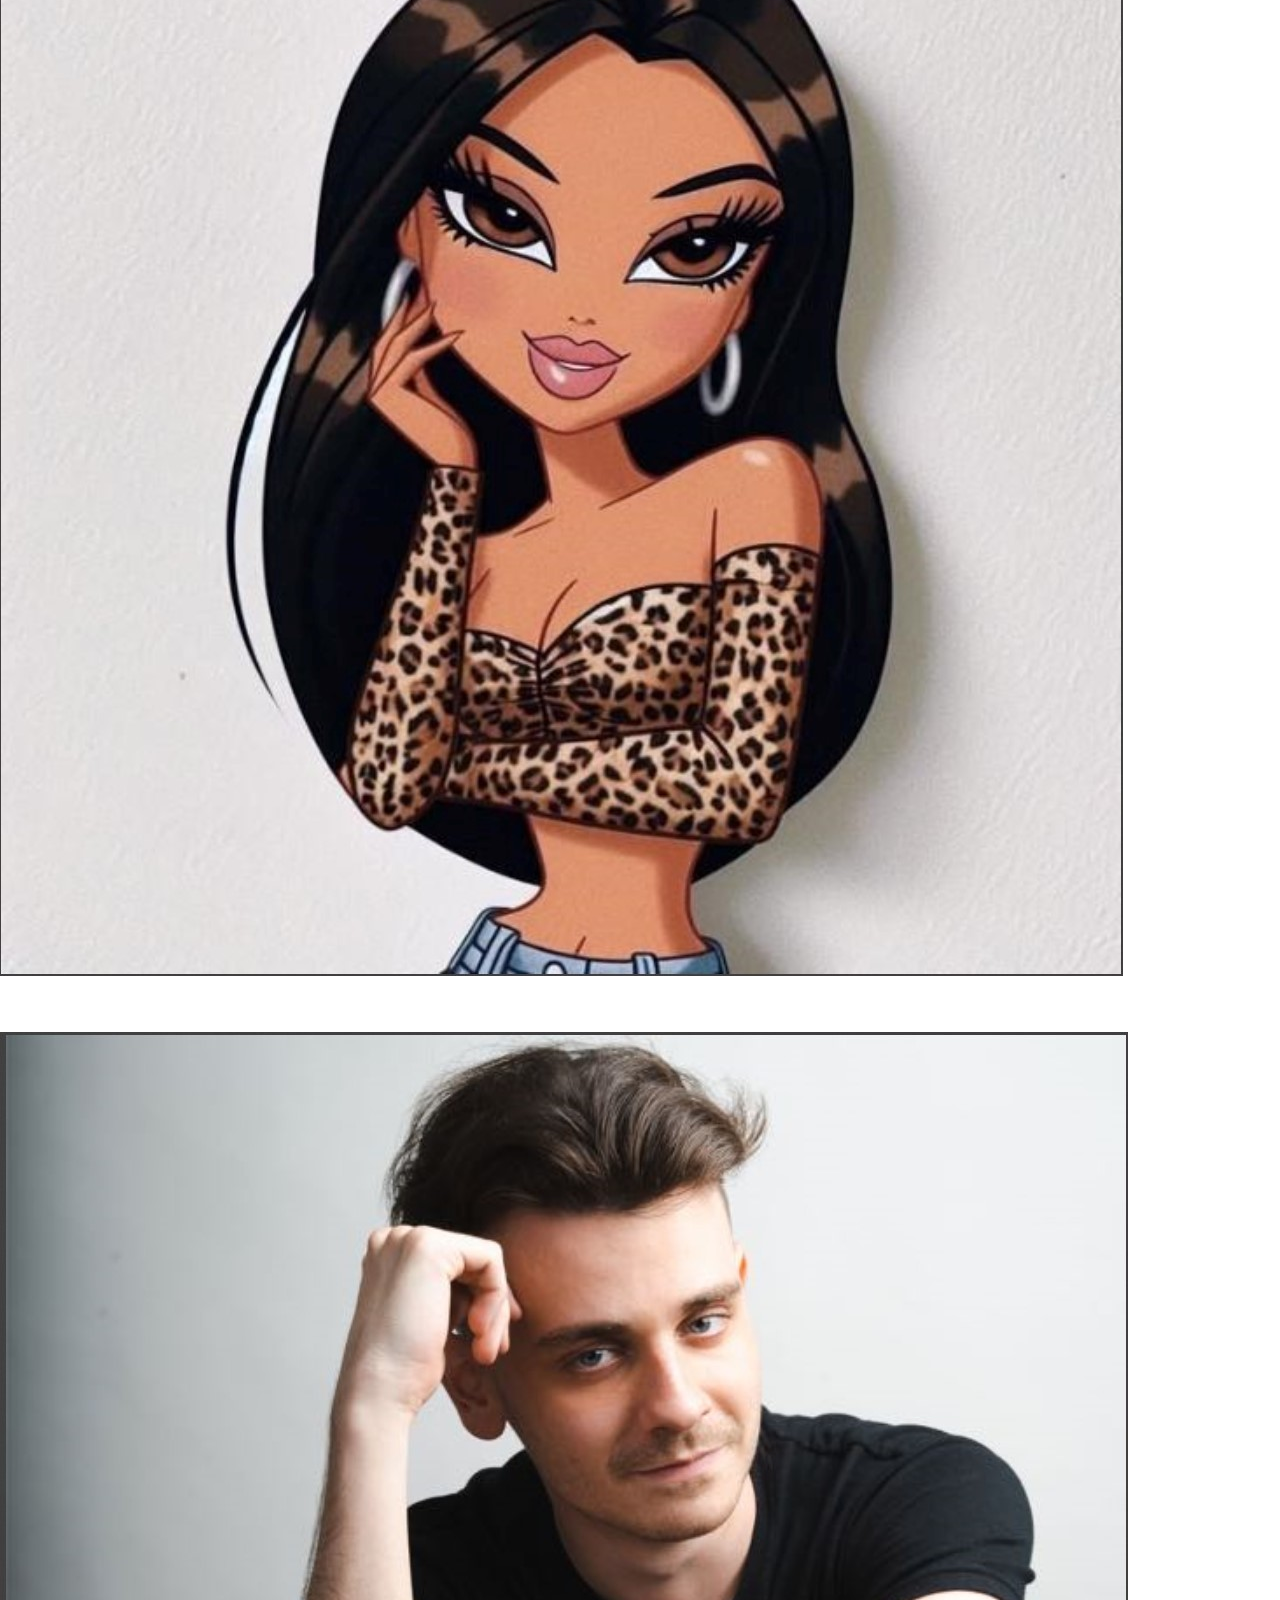
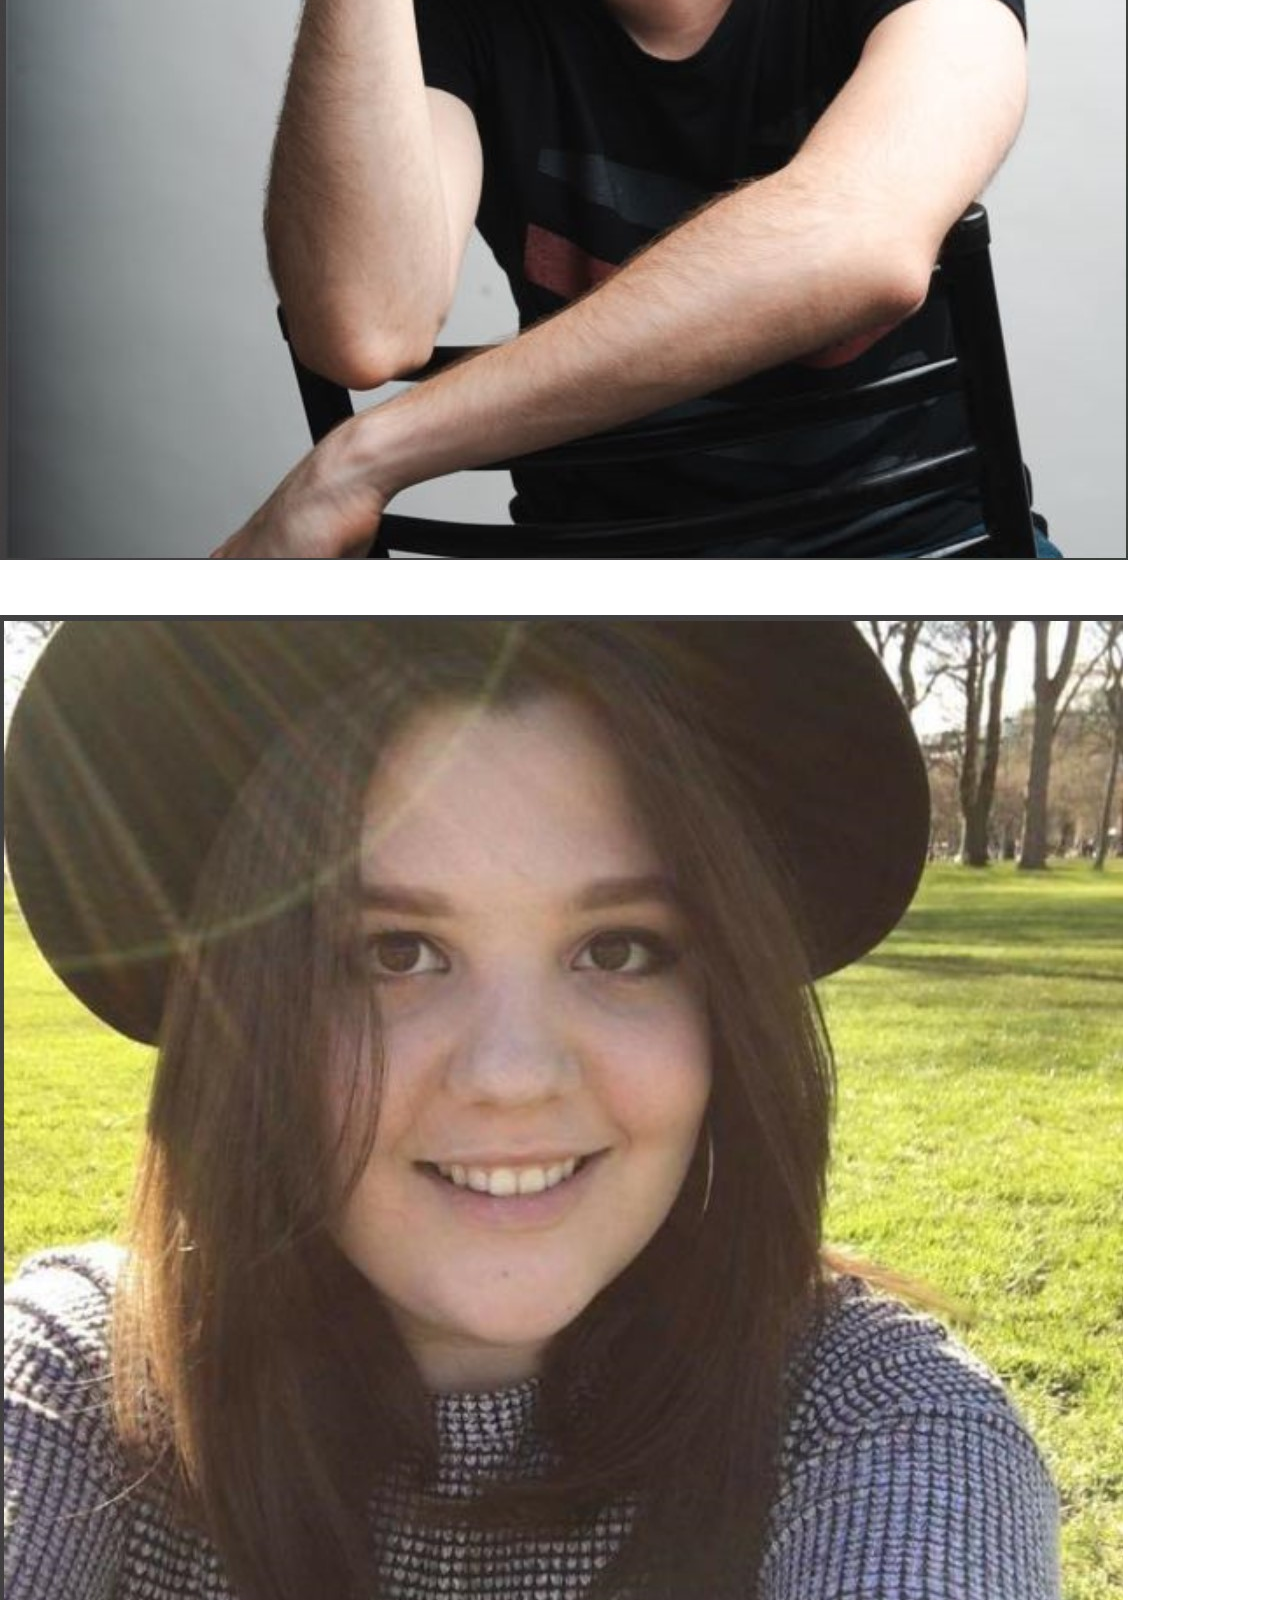
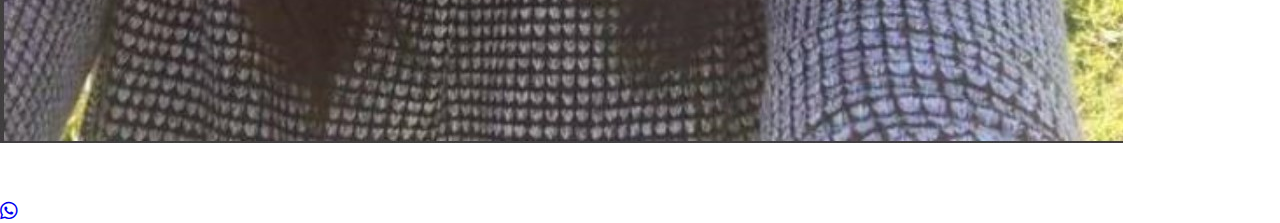
<file: Pages/Nosotros.html>
<!DOCTYPE html>
<html lang="es">
  <head>
    <meta charset="UTF-8" />
    <meta name="viewport" content="width=device-width, initial-scale=1.0" />
    <title>Nosotros - Tras la Sombra</title>

    <!-- Font Awesome -->
    <link
      rel="stylesheet"
      href="https://cdnjs.cloudflare.com/ajax/libs/font-awesome/6.7.2/css/all.min.css"
      integrity="sha512-Evv84Mr4kqVGRNSgIGL/F/aIDqQb7xQ2vcrdIwxfjThSH8CSR7PBEakCr51Ck+w+/U6swU2Im1vVX0SVk9ABhg=="
      crossorigin="anonymous"
      referrerpolicy="no-referrer"
    />

    <!-- Bootstrap CSS -->
    <link
      href="https://cdn.jsdelivr.net/npm/bootstrap@5.3.3/dist/css/bootstrap.min.css"
      rel="stylesheet"
      integrity="sha384-ENjdO4Dr2bkBIFxQpeoDdGpH1U0zE2I7z9k5T2uW0nN2K3GpC9N9N9Xb2jc2Q57E"
      crossorigin="anonymous"
    />

    <!-- Custom CSS -->
    <link rel="stylesheet" href="../CSS/Estilos.css" />
  </head>
  <body class="bg-dark text-white pb-5">
    <!-- Navbar responsive -->
    <header>
      <nav class="navbar navbar-expand-lg navbar-dark bg-black">
        <div class="container">
          <a href="../Index.html" class="navbar-brand">
            <img
              src="../IMAGENES/Logo.jpg"
              alt="Logo Tras la Sombra"
              class="img-fluid"
              style="max-height: 60px"
            />
          </a>
          <button
            class="navbar-toggler"
            type="button"
            data-bs-toggle="collapse"
            data-bs-target="#navbarNav"
          >
            <span class="navbar-toggler-icon"></span>
          </button>
          <div
            class="collapse navbar-collapse justify-content-between"
            id="navbarNav"
          >
            <ul class="navbar-nav">
              <li class="nav-item">
                <a href="../Index.html" class="nav-link text-white">INICIO</a>
              </li>
              <li class="nav-item">
                <a href="./Nosotros.html" class="nav-link text-danger"
                  >NOSOTROS</a
                >
              </li>
              <li class="nav-item">
                <a href="./Servicios.html" class="nav-link text-white"
                  >SERVICIOS</a
                >
              </li>
              <li class="nav-item">
                <a href="./Proyectos.html" class="nav-link text-white"
                  >PROYECTOS</a
                >
              </li>
              <li class="nav-item">
                <a href="./Contacto.html" class="nav-link text-white"
                  >CONTACTO</a
                >
              </li>
            </ul>
            <div class="d-flex gap-3">
              <a href="#" class="text-white"><i class="fab fa-youtube"></i></a>
              <a
                href="https://www.instagram.com/traslasombra.ok/"
                class="text-white"
                ><i class="fab fa-instagram"></i
              ></a>
              <a
                href="https://www.tiktok.com/@traslasombra.ok?lang=es-419"
                class="text-white"
                ><i class="fab fa-tiktok"></i
              ></a>
            </div>
          </div>
        </div>
      </nav>
    </header>

    <!-- Contenido principal -->
    <main class="container py-5">
      <section class="mb-5 text-center">
        <h2 class="text-danger">Quiénes somos</h2>
        <p class="fs-5">
          Somos una compañía de teatro inmersivo e interactivo que transforma
          casos reales y originales en experiencias teatrales que atrapan.
          Nuestra pasión es hacer que el público no solo mire, sino que
          participe, decida y forme parte del misterio.
        </p>
        <p class="fs-5">
          Con un equipo de actores, guionistas y creativos dedicados, Tras la
          Sombra nace para que el espectáculo cobre vida fuera del escenario
          tradicional.
        </p>
      </section>

      <div class="row row-cols-1 row-cols-md-2 row-cols-lg-3 g-4">
        <!-- Tarjetas de equipo -->
        <div class="col">
          <figure class="card h-100 bg-secondary text-white">
            <img
              src="../IMAGENES/Mary-foto.jpg"
              class="card-img-top img-fluid"
              alt="Mary Casal"
            />
            <figcaption class="card-body">
              <h5 class="card-title">Mary Casal</h5>
              <p class="card-text">
                Directora Creativa. Lidera la conceptualización de cada obra,
                asegurando que cada historia tenga una atmósfera atrapante y
                envolvente.
              </p>
            </figcaption>
          </figure>
        </div>

        <div class="col">
          <figure class="card h-100 bg-secondary text-white">
            <img
              src="../IMAGENES/Agos-foto.jpg"
              class="card-img-top img-fluid"
              alt="Agostina De La Maza"
            />
            <figcaption class="card-body">
              <h5 class="card-title">Agostina De la Maza</h5>
              <p class="card-text">
                Guionista. Transforma casos reales u originales en tramas
                teatrales con tensión, profundidad y participación activa del
                público.
              </p>
            </figcaption>
          </figure>
        </div>

        <div class="col">
          <figure class="card h-100 bg-secondary text-white">
            <img
              src="../IMAGENES/Taka-foto.jpg"
              class="card-img-top img-fluid"
              alt="Diego Dominici"
            />
            <figcaption class="card-body">
              <h5 class="card-title">Diego Dominici</h5>
              <p class="card-text">
                Guionista. Transforma casos reales u originales en tramas
                teatrales con tensión, profundidad y participación activa del
                público.
              </p>
            </figcaption>
          </figure>
        </div>

        <div class="col">
          <figure class="card h-100 bg-secondary text-white">
            <img
              src="../IMAGENES/Valen-foto.jpg"
              class="card-img-top img-fluid"
              alt="Valen Gonzales"
            />
            <figcaption class="card-body">
              <h5 class="card-title">Valentin Gonzales</h5>
              <p class="card-text">
                Equipo de redes sociales. Crea y comparte contenido relacionado
                con nuestros casos para atraer más público.
              </p>
            </figcaption>
          </figure>
        </div>

        <div class="col">
          <figure class="card h-100 bg-secondary text-white">
            <img
              src="../IMAGENES/Dani-foto.jpg"
              class="card-img-top img-fluid"
              alt="Daniela Descalzo"
            />
            <figcaption class="card-body">
              <h5 class="card-title">Daniela Descalzo</h5>
              <p class="card-text">
                Equipo de redes sociales. Crea y comparte contenido relacionado
                con nuestros casos para atraer más público.
              </p>
            </figcaption>
          </figure>
        </div>

        <div class="col">
          <figure class="card h-100 bg-secondary text-white">
            <img
              src="../IMAGENES/Romi-foto.jpg"
              class="card-img-top img-fluid"
              alt="Romina Rojo"
            />
            <figcaption class="card-body">
              <h5 class="card-title">Romina Rojo</h5>
              <p class="card-text">
                Equipo de marketing. Encargada de la promoción de nuestros
                espectáculos y estrategias de comunicación.
              </p>
            </figcaption>
          </figure>
        </div>

        <div class="col">
          <figure class="card h-100 bg-secondary text-white">
            <img
              src="../IMAGENES/Juan-foto.jpg"
              class="card-img-top img-fluid"
              alt="Juan Otero"
            />
            <figcaption class="card-body">
              <h5 class="card-title">Juan Otero</h5>
              <p class="card-text">
                Equipo de marketing. Encargada de la promoción de nuestros
                espectáculos y estrategias de comunicación.
              </p>
            </figcaption>
          </figure>
        </div>

        <div class="col">
          <figure class="card h-100 bg-secondary text-white">
            <img
              src="../IMAGENES/Mary-foto.jpg"
              class="card-img-top img-fluid"
              alt="Mary Casal"
            />
            <figcaption class="card-body">
              <h5 class="card-title">Matias Hernandez</h5>
              <p class="card-text">
                Equipo de ventas. Encargado de comercializar espectáculos,
                buscar nuevos clientes y mantener los actuales.
              </p>
            </figcaption>
          </figure>
        </div>
      </div>
    </main>

    <a
      href="https://wa.me/5491123456789"
      class="btn btn-success position-fixed bottom-0 end-0 m-4 rounded-circle p-3"
      target="_blank"
      title="Contactanos por WhatsApp"
    >
      <i class="fab fa-whatsapp fa-lg"></i>
    </a>

    <script
      src="https://cdn.jsdelivr.net/npm/bootstrap@5.3.3/dist/js/bootstrap.bundle.min.js"
      integrity="sha384-HoA8FxfNcT0Mq+74XJz8D5g7A7HZsN6kkQOXb2X1vVYjM9rVZB0JZu2TfU7vbZxE"
      crossorigin="anonymous"
    ></script>
  </body>
</html>
</file>
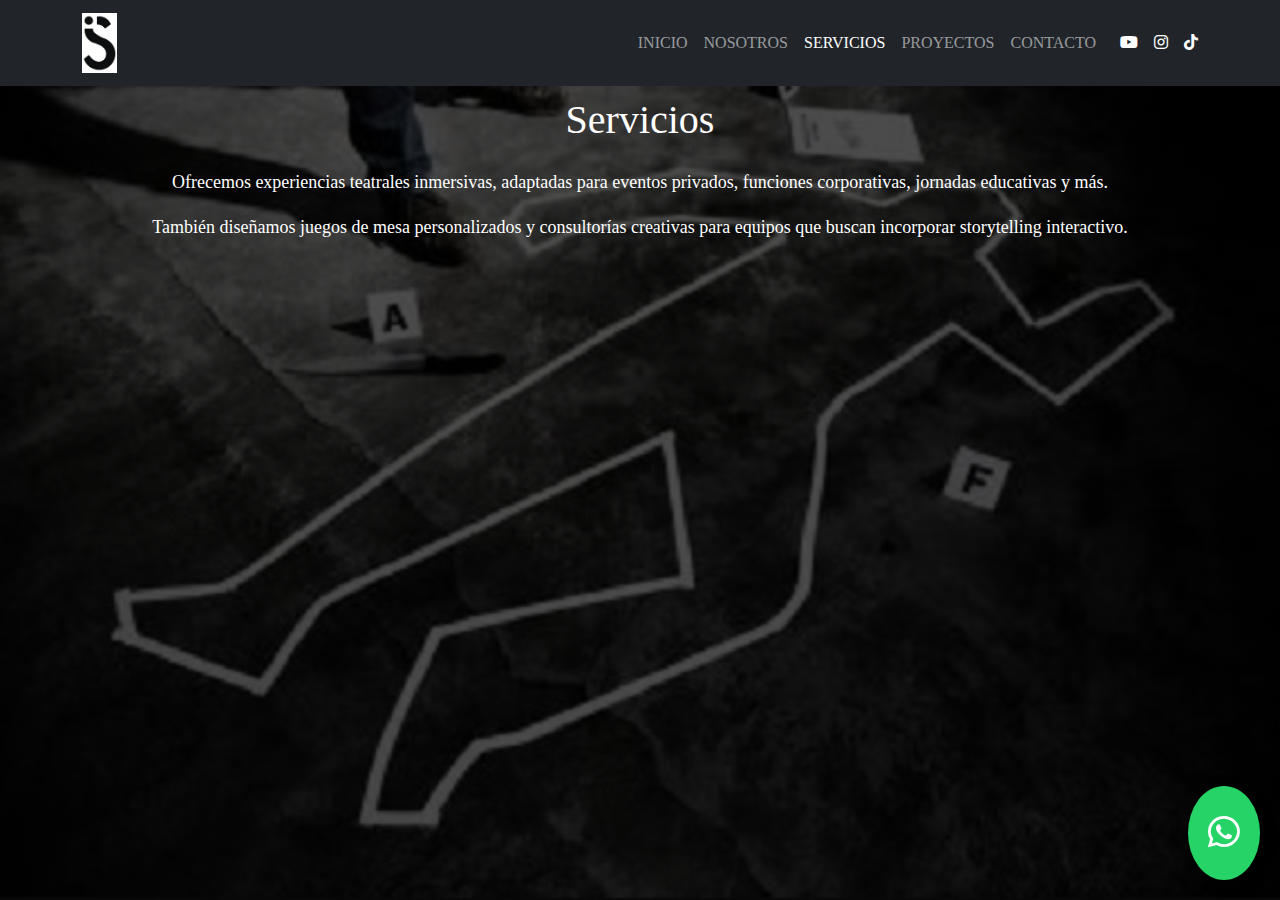
<file: Pages/Servicios.html>
<!DOCTYPE html>
<html lang="es">
  <head>
    <meta charset="UTF-8" />
    <meta name="description" content="Descubrí los servicios de Tras la Sombra: experiencias teatrales inmersivas, juegos de mesa personalizados y consultorías creativas para storytelling interactivo." />
    <meta name="viewport" content="width=device-width, initial-scale=1" />
    <title>Servicios - Tras la Sombra</title>

    <link
      rel="stylesheet"
      href="https://cdnjs.cloudflare.com/ajax/libs/font-awesome/6.7.2/css/all.min.css"
      integrity="sha512-Evv84Mr4kqVGRNSgIGL/F/aIDqQb7xQ2vcrdIwxfjThSH8CSR7PBEakCr51Ck+w+/U6swU2Im1vVX0SVk9ABhg=="
      crossorigin="anonymous"
      referrerpolicy="no-referrer"
    />
    <link
      href="https://cdn.jsdelivr.net/npm/bootstrap@5.3.3/dist/css/bootstrap.min.css"
      rel="stylesheet"
    />
    <link rel="stylesheet" href="../CSS/Estilos.css" />
  </head>
 <body class="bg-dark text-white">
  <!-- NAVBAR -->
  <nav class="navbar navbar-expand-lg navbar-dark bg-dark fixed-top" role="navigation" aria-label="Menú principal">
    <div class="container">
      <a class="navbar-brand" href="../Index.html">
        <img src="../IMAGENES/Logo.jpg" alt="Logo Tras la Sombra" class="logo" />
      </a>
      <button
        class="navbar-toggler"
        type="button"
        data-bs-toggle="collapse"
        data-bs-target="#navbarContent"
        aria-controls="navbarContent"
        aria-expanded="false"
        aria-label="Alternar menú de navegación"
      >
        <span class="navbar-toggler-icon"></span>
      </button>

      <div class="collapse navbar-collapse" id="navbarContent">
        <ul class="navbar-nav ms-auto mb-2 mb-lg-0">
          <li class="nav-item"><a class="nav-link" href="../index.html">INICIO</a></li>
          <li class="nav-item"><a class="nav-link" href="Nosotros.html">NOSOTROS</a></li>
          <li class="nav-item"><a class="nav-link active" aria-current="page" href="Servicios.html">SERVICIOS</a></li>
          <li class="nav-item"><a class="nav-link" href="Proyectos.html">PROYECTOS</a></li>
          <li class="nav-item"><a class="nav-link" href="Contacto.html">CONTACTO</a></li>
        </ul>
        <div class="d-flex gap-3 ms-lg-3">
          <a href="#" class="text-white" aria-label="YouTube"><i class="fab fa-youtube"></i></a>
          <a href="https://www.instagram.com/traslasombra.ok/" class="text-white" aria-label="Instagram"><i class="fab fa-instagram"></i></a>
          <a href="https://www.tiktok.com/@traslasombra.ok?lang=es-419" class="text-white" aria-label="TikTok"><i class="fab fa-tiktok"></i></a>
        </div>
      </div>
    </div>
  </nav>

  <!-- CONTENIDO -->
  <main class="pagina py-5 container mt-5 pt-5">
    <section class="text-center">
      <h1 class="mb-4">Servicios</h1>
      <p class="descripcion mb-3">
        Ofrecemos experiencias teatrales inmersivas, adaptadas para eventos privados, funciones corporativas, jornadas educativas y más.
      </p>
      <p class="descripcion">
        También diseñamos juegos de mesa personalizados y consultorías creativas para equipos que buscan incorporar storytelling interactivo.
      </p>
    </section>
  </main>

  <!-- WHATSAPP -->
  <a
      href="https://wa.me/5491123456789"
      class="whatsapp-float"
      target="_blank"
      title="Contactanos por WhatsApp"
    >
      <i class="fab fa-whatsapp"></i>
    </a>

  <script src="https://cdn.jsdelivr.net/npm/bootstrap@5.3.3/dist/js/bootstrap.bundle.min.js"></script>
</body>

</html>
</file>
<file: CSS/Estilos.css>
@charset "UTF-8";
* {
  margin: 0;
  padding: 0;
  box-sizing: border-box;
  font-family: "Playfair Display", serif;
}

html {
  scroll-behavior: smooth;
  font-family: "Playfair Display", serif;
}

body, #inicio {
  background: linear-gradient(rgba(0, 0, 0, 0.7), rgba(0, 0, 0, 0.7)), url("../IMAGENES/Fondo-2.jpg");
  background-size: cover;
  background-position: center;
  background-attachment: fixed;
  color: white;
  line-height: 1.5;
}

nav ul li a, nav ul li.nav-link { /* también apunta a enlaces con clase nav-link, si usás Bootstrap */
  text-decoration: none;
  color: white;
  font-weight: 400;
  padding: 8px 5px;
  display: inline-block;
}
nav ul li a:hover, nav ul li a:focus-visible, nav ul li.nav-link:hover, nav ul li.nav-link:focus-visible {
  color: red;
  outline: none;
}
nav ul li a.fw-bold, nav ul li.nav-link.fw-bold {
  font-weight: 700;
}

header {
  background: rgba(0, 0, 0, 0.85);
  position: fixed;
  width: 100%;
  z-index: 100;
  top: 0;
  box-shadow: 0 2px 6px rgba(0, 0, 0, 0.7);
  transition: background-color 0.3s ease;
}
header .contenido-header {
  max-width: 1100px;
  margin: auto;
  display: flex;
  justify-content: space-between;
  align-items: center;
  padding: 10px 20px;
  flex-wrap: wrap;
}
header .contenido-header h1 {
  text-align: center;
  color: white;
  font-size: 24px;
  user-select: none;
}
header #icono-nav {
  color: white;
  font-size: 30px;
  cursor: pointer;
  display: none;
  margin-top: 10px;
  user-select: none;
}

.logo {
  height: 60px !important;
  width: auto !important;
  object-fit: contain;
  transition: transform 0.3s ease;
}
.logo:hover {
  transform: scale(1.05);
}

.presentacion {
  min-height: 100vh;
  display: flex;
  flex-direction: column;
  justify-content: center;
  align-items: center;
  text-align: center;
  padding: 80px 20px;
}
.presentacion h2 {
  font-size: 2.5rem;
  margin-bottom: 20px;
  color: white;
}
.presentacion p {
  font-size: 1.2rem;
  max-width: 600px;
  color: white;
}

/* SERVICIOS - WHATSAPP FLOAT */
.whatsapp-float {
  position: fixed;
  bottom: 20px;
  right: 20px;
  background-color: #25d366;
  color: white;
  font-size: 36px;
  padding: 20px;
  border-radius: 50%;
  z-index: 1000;
  text-align: center;
  box-shadow: 0 6px 15px rgba(0, 0, 0, 0.6);
  transition: background-color 0.3s ease, color 0.3s ease;
  user-select: none;
}
.whatsapp-float:hover, .whatsapp-float:focus-visible {
  background-color: red;
  transform: scale(1.1);
  outline: none;
  cursor: pointer;
}

/* PROYECTOS */
.proyecto-card {
  cursor: pointer;
  transition: transform 0.2s ease;
}
.proyecto-card:hover, .proyecto-card:focus-within {
  transform: scale(1.02);
}

.detalle {
  display: none;
  margin-top: 1rem;
}
.detalle img {
  max-width: 100%;
  border-radius: 8px;
}

.proyectos-grid {
  display: grid;
  grid-template-columns: repeat(3, 1fr);
  gap: 2rem;
  margin-top: 2rem;
  padding: 1rem 0;
}

.carpeta {
  background-color: #1a1a1a;
  color: white;
  text-align: center;
  border-radius: 10px;
  padding: 2rem;
  cursor: pointer;
  position: relative;
  transition: background-color 0.3s ease, box-shadow 0.3s ease;
  box-shadow: 0 0 8px rgba(255, 255, 255, 0.1);
}
.carpeta:hover, .carpeta:focus-within {
  background-color: #292929;
  box-shadow: 0 0 15px rgba(255, 0, 0, 0.8);
  outline: none;
}
.carpeta i {
  font-size: 4rem;
  margin-bottom: 0.5rem;
  color: #ffc107;
}
.carpeta .detalle {
  display: none;
  margin-top: 1rem;
  text-align: left;
}
.carpeta .detalle img {
  width: 100%;
  border-radius: 6px;
  margin-bottom: 0.5rem;
}

.equipo {
  display: grid;
  grid-template-columns: repeat(auto-fit, minmax(250px, 1fr));
  gap: 2rem;
  padding: 2rem 20px;
}

.container h2 {
  font-size: 36px;
  text-transform: uppercase;
  letter-spacing: 2px;
  user-select: none;
}
.container p {
  font-size: 18px;
  line-height: 1.6;
}

.miembro {
  background-color: #111;
  border-radius: 10px;
  overflow: hidden;
  text-align: center;
  color: white;
  box-shadow: 0 0 10px rgba(0, 0, 0, 0.5);
  transition: transform 0.3s ease;
}
.miembro:hover, .miembro:focus-within {
  transform: scale(1.03);
  outline: none;
}
.miembro img {
  width: 100%;
  height: auto;
  object-fit: cover;
}
.miembro .info {
  padding: 1rem;
}
.miembro .info h3 {
  margin-bottom: 10px;
  font-size: 22px;
  color: red;
  user-select: none;
}

.formulario-contacto {
  display: flex;
  flex-direction: column;
  gap: 15px;
  width: 100%;
  max-width: 600px;
  margin: 20px auto;
  padding: 0 10px;
}
.formulario-contacto input,
.formulario-contacto textarea {
  padding: 15px;
  border-radius: 10px;
  border: none;
  font-size: 16px;
  background-color: rgba(255, 255, 255, 0.9);
  color: #000;
  transition: box-shadow 0.3s ease;
}
.formulario-contacto input:focus,
.formulario-contacto textarea:focus {
  outline: none;
  box-shadow: 0 0 8px red;
}
.formulario-contacto textarea {
  resize: none;
  min-height: 120px;
}
.formulario-contacto button {
  padding: 15px;
  background-color: red;
  color: white;
  border: none;
  border-radius: 50px;
  font-weight: bold;
  cursor: pointer;
  transition: background-color 0.4s ease;
}
.formulario-contacto button:hover, .formulario-contacto button:focus-visible {
  background-color: rgb(178.5, 0, 0);
  outline: none;
  box-shadow: 0 0 10px #660000;
}

@media (max-width: 480px) {
  .contenido-header {
    flex-direction: column;
    align-items: flex-start;
  }
  nav ul {
    display: none;
    width: 100%;
    max-height: 0;
    overflow: hidden;
  }
  nav.activo ul {
    display: flex !important;
    max-height: 1000px;
    flex-direction: column;
  }
  nav ul li {
    margin: 8px 0;
  }
  .presentacion h2 {
    font-size: 28px;
  }
  .presentacion .descripcion {
    font-size: 16px;
  }
  .formulario-contacto input,
  .formulario-contacto textarea {
    font-size: 14px;
    padding: 12px;
  }
  .formulario-contacto button {
    font-size: 14px;
  }
  .proyectos-grid {
    grid-template-columns: 1fr;
  }
  .whatsapp-float {
    font-size: 28px;
    padding: 15px;
  }
  body,
  #inicio {
    background-attachment: scroll;
  }
  #icono-nav {
    display: block;
  }
}
@media (max-width: 1024px) {
  .proyectos-grid {
    grid-template-columns: repeat(2, 1fr);
  }
  .miembro {
    font-size: 18px;
  }
  .formulario-contacto input,
  .formulario-contacto textarea {
    font-size: 15px;
  }
}


/*# sourceMappingURL=Estilos.css.map */
</file>
<file: CSS/Styles.css>
@import url('https://fonts.googleapis.com/css2?family=Playfair+Display:ital,wght@0,400..900;1,400..900&display=swap');

* {
  margin: 0;
  padding: 0;
  box-sizing: border-box;
  font-family: 'Playfair Display', serif;
}

html {
  scroll-behavior: smooth;
}


.logo {
  width: 80px;
  margin: auto;
  display: block;
}


header {
  background: rgba(0, 0, 0, .8); 
  position: fixed;
  width: 100%;
  z-index: 100;
  top: 0;
}

.contenido-header {
  max-width: 1100px;
  margin: auto;
  display: flex;
  justify-content: space-between;
  align-items: center;
  padding: 10px 20px;
}

.contenido-header h1 {
  text-align: center;
  color: white;
}


nav ul {
  list-style: none;
  display: flex;
  align-items: center;
}

nav ul li a {
  text-decoration: none;
  color: white;
  margin: 0 12px;
  font-weight: 400;
  transition: .5s;
}

nav ul li a:hover {
  color: red;
}


.redes a {
  text-decoration: none;
  color: white;
  display: inline-block;
  margin-left: 10px;
  transition: .5s;
}

.redes a:hover {
  color: red;
}


#icono-nav {
  color: white;
  display: none;
}


.presentacion {
  max-width: 1100px;
  height: 100vh;
  margin: auto;
  color: white;
  display: flex;
  flex-direction: column;
  align-items: center;
  justify-content: center;
  text-align: center;
}

.presentacion .bienvenida {
  font-size: 16px;
  margin-bottom: 20px;
  text-transform: uppercase;
  letter-spacing: 5px;
}

.presentacion h2 {
  font-size: 55px;
  margin-bottom: 25px;
}

.presentacion h2 span {
  font-size: 25px;
  color: red;
}

.presentacion .descripcion {
  max-width: 700px;
  margin: 25px auto;
  font-size: 18px;
}

.presentacion a {
  text-decoration: none;
  display: inline-block;
  margin: 25px;
  padding: 20px 25px;
  border: 2px solid white;
  border-radius: 50px;
  color: white;
  font-weight: bold;
  text-transform: uppercase;
  transition: .5s;
}

.presentacion a:hover {
  background-color: red;
}


#inicio {
  background: linear-gradient(rgba(0, 0, 0, .7), rgba(0, 0, 0, .7)), 
              url("../IMAGENES/Fondo-2.jpg");
  background-size: cover; 
  background-position: center center; 
  height: 100vh; 
}

/***************************************************** BOTON WHATS APP  *******************************************************************/

.whatsapp-float {
  position: fixed;
  bottom: 40px;
  right: 40px;
  background-color: #25d366; /* Color verde original de WhatsApp */
  color: white;
  font-size: 36px;
  padding: 20px;
  border-radius: 50%;
  text-align: center;
  z-index: 1000;
  transition: transform 0.3s ease, background-color 0.3s ease;
  box-shadow: 0 6 15px rgba(0, 0, 0, 0.6);
}

.whatsapp-float:hover {
  background-color: red; /* Color rojo al pasar el cursor */
  transform: scale(1.1);
}



/***************************************************** SECCION NOSOTROS , PROYECTOS, SERVICIOS  *******************************************************************/

body {
    background: linear-gradient(rgba(0, 0, 0, .7), rgba(0, 0, 0, .7)),
                url("../IMAGENES/Fondo-2.jpg");
    background-size: cover;
    background-position: center center;
    background-attachment: fixed;
    color: white;
  }

  .pagina {
    min-height: 100vh;
    padding-top: 120px; /* espacio para que no tape el header fijo */
    display: flex;
    align-items: center;
    justify-content: center;
    text-align: center;
    flex-direction: column;
  }
/***************************************************** SECCION NOSOTROS *******************************************************************/

.equipo {
  max-width: 1100px;
  margin: 40px auto;
  display: flex;
  flex-direction: column;
  gap: 30px;
}

.miembro {
  display: flex;
  align-items: center;
  gap: 20px;
  background-color: rgba(255, 255, 255, 0.05);
  padding: 20px;
  border-radius: 15px;
  box-shadow: 0 0 10px rgba(255, 255, 255, 0.1);
}

.miembro img {
  width: 120px;
  height: 120px;
  object-fit: cover;
  border-radius: 100px;
  border: 2px solid white;
}

.miembro .info {
  color: white;
}

.miembro .info h3 {
  margin-bottom: 10px;
  font-size: 22px;
  color: red;
}

.miembro .info p {
  font-size: 16px;
  line-height: 1.5;
}

  
/***************************************************** SECCION CONTACTO *******************************************************************/

.formulario-contacto {
    display: flex;
    flex-direction: column;
    gap: 15px;
    width: 100%;
    max-width: 600px;
    margin: 20px auto 0;
  }
  
  .formulario-contacto input,
  .formulario-contacto textarea {
    padding: 15px;
    border-radius: 10px;
    border: none;
    font-size: 16px;
    background-color: rgba(255, 255, 255, 0.9);
    color: #000;
  }
  
  .formulario-contacto textarea {
    resize: none;
  }
  
  .formulario-contacto button {
    padding: 15px;
    background-color: red;
    color: white;
    border: none;
    border-radius: 50px;
    font-weight: bold;
    cursor: pointer;
    transition: background-color 0.4s ease;
  }
  
  .formulario-contacto button:hover {
    background-color: darkred;
  }
</file>
<file: CSS/Estilo.css>
@import url('https://fonts.googleapis.com/css2?family=Playfair+Display:ital,wght@0,400..900;1,400..900&display=swap');

* {
  margin: 0;
  padding: 0;
  box-sizing: border-box;
  font-family: 'Playfair Display', serif;
}

html {
  scroll-behavior: smooth;
}


.logo {
  width: 80px;
  margin: auto;
  display: block;
}


header {
  background: rgba(0, 0, 0, .8); 
  position: fixed;
  width: 100%;
  z-index: 100;
  top: 0;
}

.contenido-header {
  max-width: 1100px;
  margin: auto;
  display: flex;
  justify-content: space-between;
  align-items: center;
  padding: 10px 20px;
}

.contenido-header h1 {
  text-align: center;
  color: white;
}


nav ul {
  list-style: none;
  display: flex;
  align-items: center;
}

nav ul li a {
  text-decoration: none;
  color: white;
  margin: 0 12px;
  font-weight: 400;
  transition: .5s;
}

nav ul li a:hover {
  color: red;
}


.redes a {
  text-decoration: none;
  color: white;
  display: inline-block;
  margin-left: 10px;
  transition: .5s;
}

.redes a:hover {
  color: red;
}


#icono-nav {
  color: white;
  display: none;
}


.presentacion {
  max-width: 1100px;
  height: 100vh;
  margin: auto;
  color: white;
  display: flex;
  flex-direction: column;
  align-items: center;
  justify-content: center;
  text-align: center;
}

.presentacion .bienvenida {
  font-size: 16px;
  margin-bottom: 20px;
  text-transform: uppercase;
  letter-spacing: 5px;
}

.presentacion h2 {
  font-size: 55px;
  margin-bottom: 25px;
}

.presentacion h2 span {
  font-size: 25px;
  color: red;
}

.presentacion .descripcion {
  max-width: 700px;
  margin: 25px auto;
  font-size: 18px;
}

.presentacion a {
  text-decoration: none;
  display: inline-block;
  margin: 25px;
  padding: 20px 25px;
  border: 2px solid white;
  border-radius: 50px;
  color: white;
  font-weight: bold;
  text-transform: uppercase;
  transition: .5s;
}

.presentacion a:hover {
  background-color: red;
}


#inicio {
  background: linear-gradient(rgba(0, 0, 0, .7), rgba(0, 0, 0, .7)), 
              url("../IMAGENES/Fondo-2.jpg");
  background-size: cover; 
  background-position: center center; 
  height: 100vh; 
}

/***************************************************** BOTON WHATS APP  *******************************************************************/

.whatsapp-float {
  position: fixed;
  bottom: 40px;
  right: 40px;
  background-color: #25d366; /* Color verde original de WhatsApp */
  color: white;
  font-size: 36px;
  padding: 20px;
  border-radius: 50%;
  text-align: center;
  z-index: 1000;
  transition: transform 0.3s ease, background-color 0.3s ease;
  box-shadow: 0 6 15px rgba(0, 0, 0, 0.6);
}

.whatsapp-float:hover {
  background-color: red; /* Color rojo al pasar el cursor */
  transform: scale(1.1);
}



/***************************************************** SECCION NOSOTROS , PROYECTOS, SERVICIOS  *******************************************************************/

body {
    background: linear-gradient(rgba(0, 0, 0, .7), rgba(0, 0, 0, .7)),
                url("../IMAGENES/Fondo-2.jpg");
    background-size: cover;
    background-position: center center;
    background-attachment: fixed;
    color: white;
  }

  .pagina {
    min-height: 100vh;
    padding-top: 120px; /* espacio para que no tape el header fijo */
    display: flex;
    align-items: center;
    justify-content: center;
    text-align: center;
    flex-direction: column;
  }
/***************************************************** SECCION NOSOTROS *******************************************************************/

.equipo {
  max-width: 1100px;
  margin: 40px auto;
  display: flex;
  flex-direction: column;
  gap: 30px;
}

.miembro {
  display: flex;
  align-items: center;
  gap: 20px;
  background-color: rgba(255, 255, 255, 0.05);
  padding: 20px;
  border-radius: 15px;
  box-shadow: 0 0 10px rgba(255, 255, 255, 0.1);
}

.miembro img {
  width: 120px;
  height: 120px;
  object-fit: cover;
  border-radius: 100px;
  border: 2px solid white;
}

.miembro .info {
  color: white;
}

.miembro .info h3 {
  margin-bottom: 10px;
  font-size: 22px;
  color: red;
}

.miembro .info p {
  font-size: 16px;
  line-height: 1.5;
}

  
/***************************************************** SECCION CONTACTO *******************************************************************/

.formulario-contacto {
    display: flex;
    flex-direction: column;
    gap: 15px;
    width: 100%;
    max-width: 600px;
    margin: 20px auto 0;
  }
  
  .formulario-contacto input,
  .formulario-contacto textarea {
    padding: 15px;
    border-radius: 10px;
    border: none;
    font-size: 16px;
    background-color: rgba(255, 255, 255, 0.9);
    color: #000;
  }
  
  .formulario-contacto textarea {
    resize: none;
  }
  
  .formulario-contacto button {
    padding: 15px;
    background-color: red;
    color: white;
    border: none;
    border-radius: 50px;
    font-weight: bold;
    cursor: pointer;
    transition: background-color 0.4s ease;
  }
  
  .formulario-contacto button:hover {
    background-color: darkred;
  }
</file>
